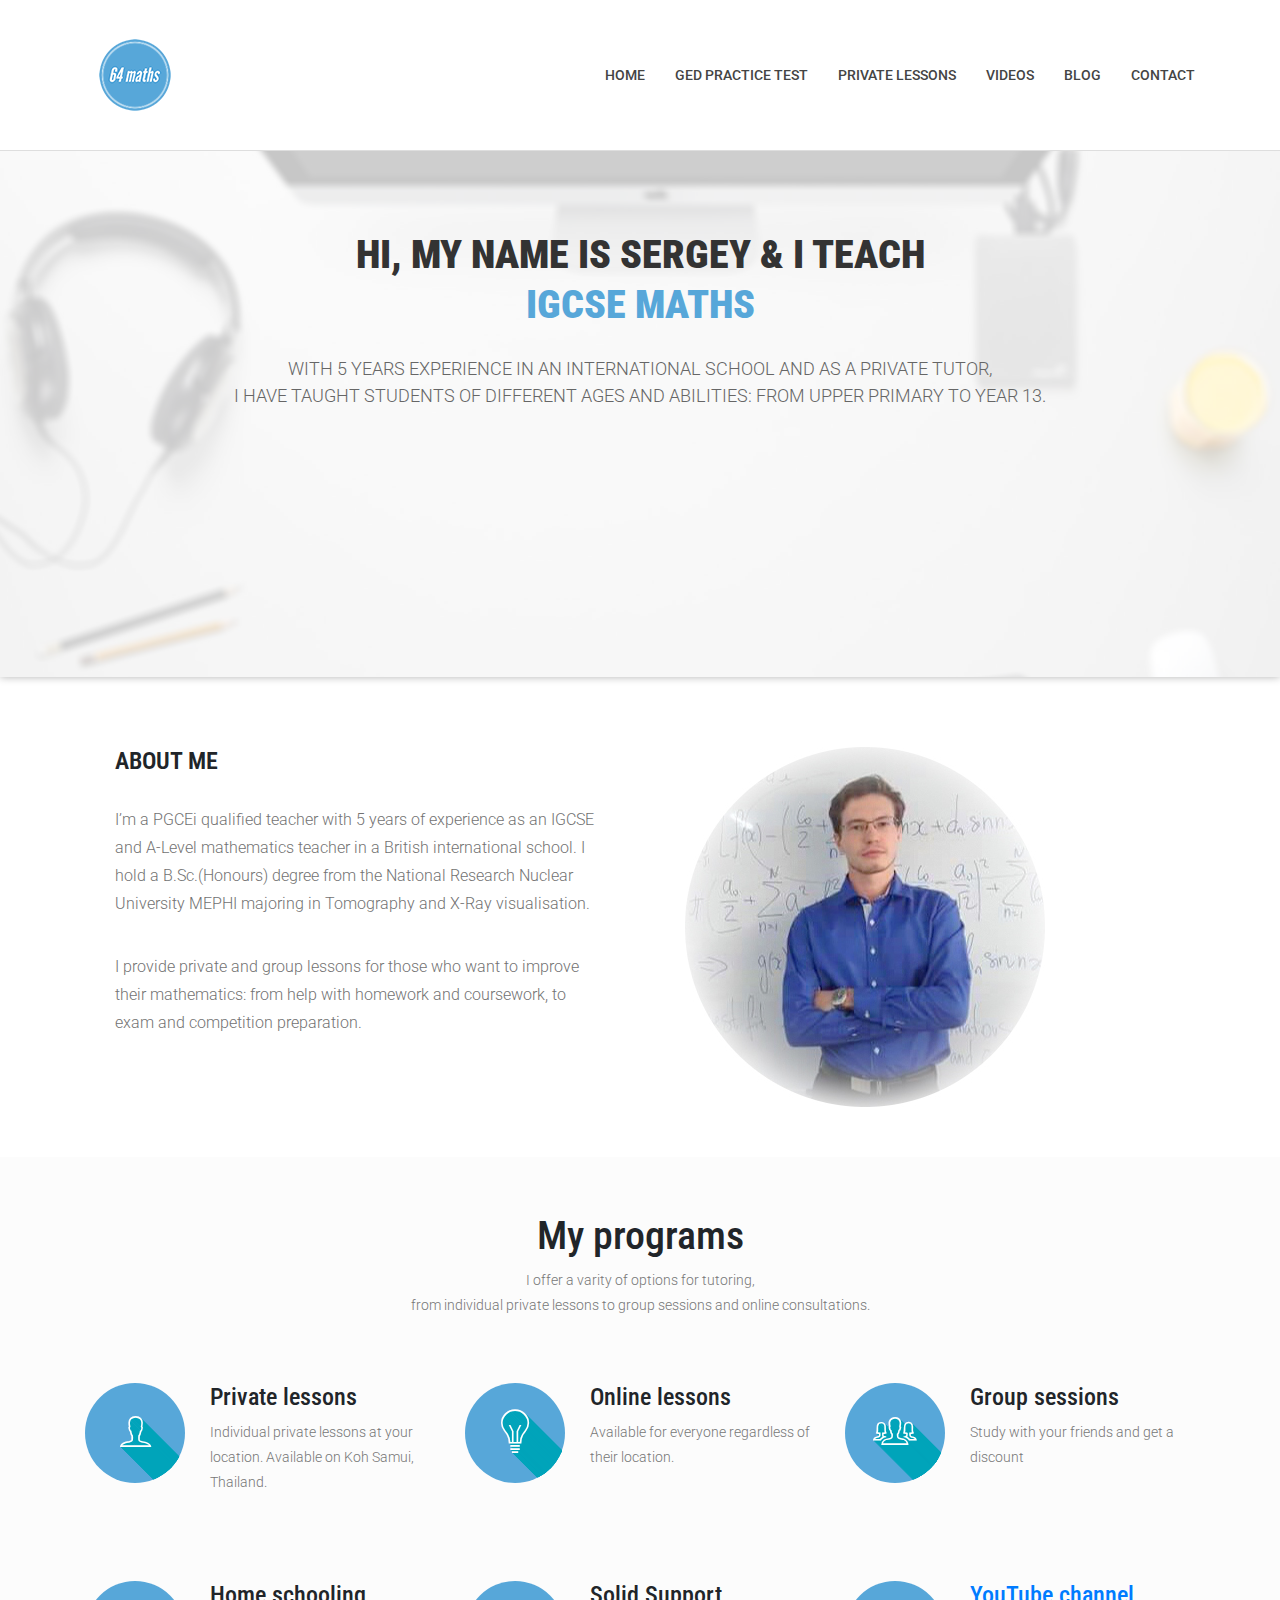
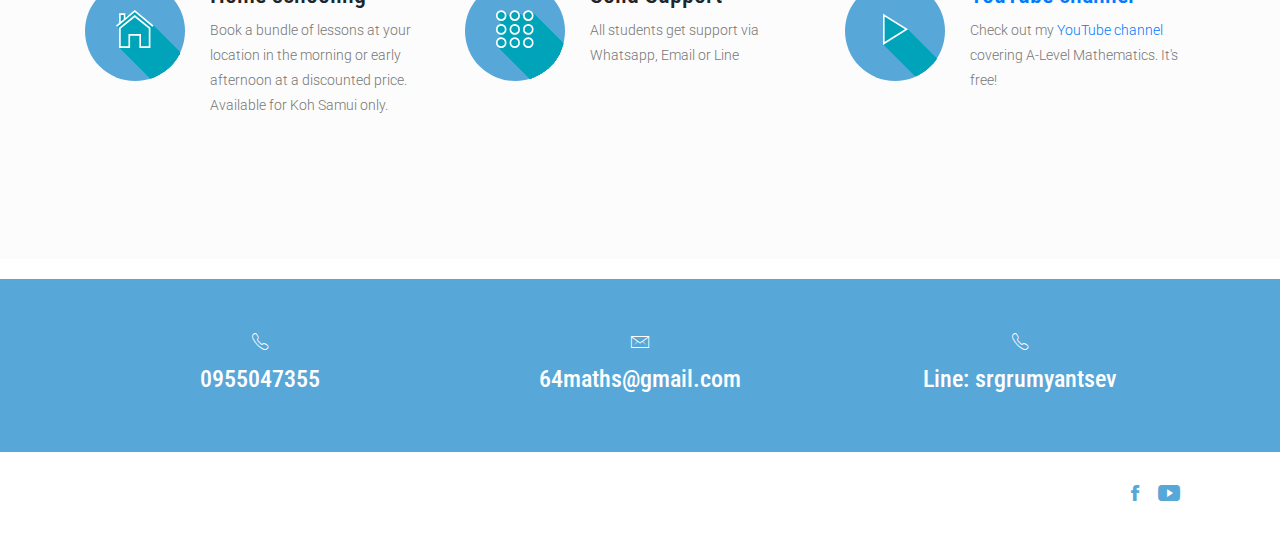
<file: index.html>
<!DOCTYPE html>
<html class="no-js">

<head>
  <!-- Basic Page Needs
        ================================================== -->
  <meta charset="utf-8">
  <meta http-equiv="Content-Type" content="text/html; charset=utf-8">
  <link rel="icon" href="favicon.ico">
  <title>64 Maths - all maths in one place</title>
  <meta name="description" content="Private maths lessons on Koh Samui by a qualified and experienced teacher. Available both in person or online.">
  <meta name="keywords" content="maths, a-level, igcse, gcse, samui, private, lessons, teacher, tutor, Cambridge, cie, 0580">
  <meta name="author" content="64 maths, Sergey Rumyantsev, maths teacher">
  <!-- Mobile Specific Metas
        ================================================== -->
  <meta name="format-detection" content="telephone=no">
  <meta name="viewport" content="width=device-width, initial-scale=1">

  <!-- Twitter Bootstrs CSS -->
  <link rel="stylesheet" href="plugins/bootstrap/bootstrap.min.css">
  <!-- Ionicons Fonts Css -->
  <link rel="stylesheet" href="plugins/ionicons/ionicons.min.css">
  <!-- animate css -->
  <link rel="stylesheet" href="plugins/animate-css/animate.css">
  <!-- Hero area slider css-->
  <link rel="stylesheet" href="plugins/slider/slider.css">
  <!-- slick slider -->
  <link rel="stylesheet" href="plugins/slick/slick.css">
  <!-- Fancybox -->
  <link rel="stylesheet" href="plugins/facncybox/jquery.fancybox.css">
  <!-- hover -->
  <link rel="stylesheet" href="plugins/hover/hover-min.css">
  <!-- template main css file -->
  <link rel="stylesheet" href="css/style.css">
</head>

<body>

  <!--
        ==================================================
        Header Section Start
        ================================================== -->
  <section class="top-bar animated-header">
    <div class="container">
      <div class="row">
        <div class="col-lg-12">
          <nav class="navbar navbar-expand-lg navbar-light bg-light">
            <a class="navbar-brand" href="index.html">
              <img src="images/logo100.png" alt="logo">
            </a>
            <button class="navbar-toggler" type="button" data-toggle="collapse" data-target="#navbarSupportedContent" aria-controls="navbarSupportedContent" aria-expanded="false" aria-label="Toggle navigation">
              <span class="navbar-toggler-icon"></span>
            </button>

            <div class="collapse navbar-collapse" id="navbarSupportedContent">
              <ul class="navbar-nav ml-auto">
                <li class="nav-item">
                  <a class="nav-link" href="index.html">Home
                    <span class="sr-only">(current)</span>
                  </a>
                </li>

                <li class="nav-item">
                  <a class="nav-link" href="ged-start.html">GED practice test</a>
                </li>

                <li class="nav-item">
                  <a class="nav-link" href="pricing.html">Private lessons</a>
                </li>

                <li class="nav-item">
                  <a class="nav-link" href="videos.html">Videos</a>
                </li>

                <li class="nav-item">
                  <a class="nav-link" href="blog.html">Blog</a>
                </li>

                <li class="nav-item">
                  <a class="nav-link" href="contact.html">Contact</a>
                </li>
              </ul>
            </div>
          </nav>
        </div>
      </div>
    </div>
  </section>

  <!--
==================================================
Slider Section Start
================================================== -->
  <section id="hero-area">
    <div class="container">
      <div class="row">
        <div class="col-md-12 text-center">
          <div class="block wow fadeInUp" data-wow-delay=".1s">

            <!-- Slider -->
            <section class="cd-intro">
              <h1 class="wow fadeInUp animated cd-headline slide" data-wow-delay=".2s">
                <span>HI, MY NAME IS SERGEY &amp; I TEACH</span><br>
                <span class="cd-words-wrapper">
                  <b class="is-visible">IGCSE</b>
                  <b>A-LEVEL</b>
                  <b>A-LEVEL FURTHER</b>
                  <b>SAT</b>
                  <b>GED</b>
                  <b>IB</b>
                  <b>COMPETITION</b> MATHS
                </span>
              </h1>
            </section> <!-- cd-intro -->
            <!-- /.slider -->
            <h2 class="wow fadeInUp animated" data-wow-delay=".3s">
              With 5 years experience in an international school and as a private tutor, <br> I have taught students of different ages and abilities: from Upper primary to Year 13.
            </h2>

          </div>
        </div>
      </div>
    </div>
  </section>
  <!--/#main-slider-->

  <!--
==================================================
About Section Start
================================================== -->
  <section id="about">
    <div class="container">
      <div class="row">
        <div class="col-md-6 col-sm-6">
          <div class="block wow fadeInLeft" data-wow-delay=".1s" data-wow-duration="250ms">
            <h2>
              ABOUT ME
            </h2>
            <p>
              I’m a PGCEi qualified teacher with 5 years of experience as an IGCSE and A-Level mathematics teacher in a British international school. I hold a B.Sc.(Honours) degree from the National Research Nuclear University MEPHI majoring in
              Tomography and X-Ray visualisation.
            </p>
            <p>
              I provide private and group lessons for those who want to improve their mathematics: from help with homework and coursework, to exam and competition preparation.
            </p>
          </div>

        </div>
        <div class="col-md-6 col-sm-6">
          <div class="block wow fadeInRight" data-wow-delay=".3s" data-wow-duration="250ms">
            <img src="images/about/about.jpg" alt="">
          </div>
        </div>
      </div>
    </div>
  </section> <!-- /#about -->




  <!--
==================================================
Portfolio Section Start
================================================== -->

  <section id="works" class="works">
    <section id="feature">
      <div class="container">
        <div class="section-heading">
          <h1>My programs</h1>
          <p>
            I offer a varity of options for tutoring, <br> from individual private lessons to group sessions and online consultations.
          </p>
        </div>
        <div class="row">
          <div class="col-sm-6 col-lg-4">
            <div class='media'>
              <div class="media-left">
                <div class="icon">
                  <i class="ion-ios-person-outline"></i>
                </div>
              </div>
              <div class="media-body">
                <h4 class="media-heading">Private lessons</h4>
                <p>Individual private lessons at your location. Available on Koh Samui, Thailand. </p>
              </div>
            </div>
          </div>
          <div class="col-sm-6 col-lg-4">
            <div class='media'>
              <div class="media-left">
                <div class="icon">
                  <i class="ion-ios-lightbulb-outline"></i>
                </div>
              </div>
              <div class="media-body">
                <h4 class="media-heading">Online lessons</h4>
                <p>Available for everyone regardless of their location. </p>
              </div>
            </div>
          </div>
          <div class="col-sm-6 col-lg-4">
            <div class='media'>
              <div class="media-left">
                <div class="icon">
                  <i class="ion-ios-people-outline"></i>
                </div>
              </div>
              <div class="media-body">
                <h4 class="media-heading">Group sessions</h4>
                <p>Study with your friends and get a discount</p>
              </div>
            </div>
          </div>
          <div class="col-sm-6 col-lg-4">
            <div class='media'>
              <div class="media-left">
                <div class="icon">
                  <i class="ion-ios-home-outline"></i>
                </div>
              </div>
              <div class="media-body">
                <h4 class="media-heading">Home schooling</h4>
                <p>Book a bundle of lessons at your location in the morning or early afternoon at a discounted price. Available for Koh Samui only.</p>
              </div>
            </div>
          </div>
          <div class="col-sm-6 col-lg-4">
            <div class='media'>
              <div class="media-left">
                <div class="icon">
                  <i class="ion-ios-keypad-outline"></i>
                </div>
              </div>
              <div class="media-body">
                <h4 class="media-heading">Solid Support</h4>
                <p>All students get support via Whatsapp, Email or Line </p>
              </div>
            </div>
          </div>
          <div class="col-sm-6 col-lg-4">
            <div class='media'>
              <div class="media-left">
                <div class="icon">
                  <i class="ion-ios-play-outline"></i>
                </div>
              </div>
              <div class="media-body">
                <h4 class="media-heading"><a href="https://www.youtube.com/channel/UCHcE_APWsEfaN1bx0OUKzwg">YouTube channel</a></h4>
                <p>Check out my <a href="https://www.youtube.com/channel/UCHcE_APWsEfaN1bx0OUKzwg">YouTube channel</a> covering A-Level Mathematics. It's free! </p>
              </div>
            </div>
          </div>
        </div>
      </div>
    </section> <!-- #works -->
  </section> <!-- /#feature -->


  <!--
==================================================
Call To Action Section Start
================================================== -->
  <section id="call-to-action">
    <div class="container">

      <div class="row">
        <div class="col-sm-6 col-lg-4">
          <div class='media'>
            <div class="media-body">
              <h4 class="media-heading"><i class="ion-ios-telephone-outline"></i></h4>
              <h4 class="media-heading"> <a class='a-contact' href='tel: 0955047355'>0955047355</a></h4>
            </div>
          </div>
        </div>
        <div class="col-sm-6 col-lg-4">
          <div class='media'>

            <div class="media-body">
              <h4 class="media-heading"> <i class="ion-ios-email-outline"></i> </h4>
              <h4 class="media-heading"> <a class='a-contact' href='mailto: 64maths@gmail.com'>64maths@gmail.com</h4>

            </div>
          </div>

        </div>
        <div class="col-sm-6 col-lg-4">
          <div class='media'>
            <div class="media-body">
              <h4 class="media-heading"><i class="ion-ios-telephone-outline"></i></h4>
              <h4 class="media-heading"><a class='a-contact' href='https://line.me/R/ti/p/@srgrumyantsev'>Line: srgrumyantsev</a></h4>

            </div>
          </div>
        </div>
      </div>
    </div>
  </section>

  <!--
            ==================================================
            Footer Section Start
            ================================================== -->
  <footer id="footer">
    <div class="container">
      <div class="row content-justify-between">

        <div class="col-md-8 col-12 text-center text-lg-left text-md-left">

        </div>

        <div class="col-md-4 col-12">
          <!-- Social Media -->
          <ul class="social text-center text-md-right text-lg-right">
            <li>
              <a href="https://www.facebook.com/64maths" class="Facebook">
                <i class="ion-social-facebook"></i>
              </a>
            </li>
            <li>
              <a href="https://www.youtube.com/channel/UCHcE_APWsEfaN1bx0OUKzwg" class="Youtube">
                <i class="ion-social-youtube"></i>
              </a>
            </li>

          </ul>
        </div>
      </div>
    </div>
  </footer> <!-- /#footer -->

  <!-- Template Javascript Files
	================================================== -->
  <!-- jquery -->
  <script src="plugins/jQurey/jquery.min.js"></script>
  <!-- Form Validation -->
  <!--  <script src="plugins/form-validation/jquery.form.js"></script>
    <script src="plugins/form-validation/jquery.validate.min.js"></script> -->
  <!-- slick slider -->
  <script src="plugins/slick/slick.min.js"></script>
  <!-- bootstrap js -->
  <script src="plugins/bootstrap/bootstrap.min.js"></script>
  <!-- wow js -->
  <script src="plugins/wow-js/wow.min.js"></script>
  <!-- slider js -->
  <script src="plugins/slider/slider.js"></script>
  <!-- Fancybox -->
  <script src="plugins/facncybox/jquery.fancybox.js"></script>
  <!-- template main js -->
  <script src="js/main.js"></script>
</body>

</html>
</file>
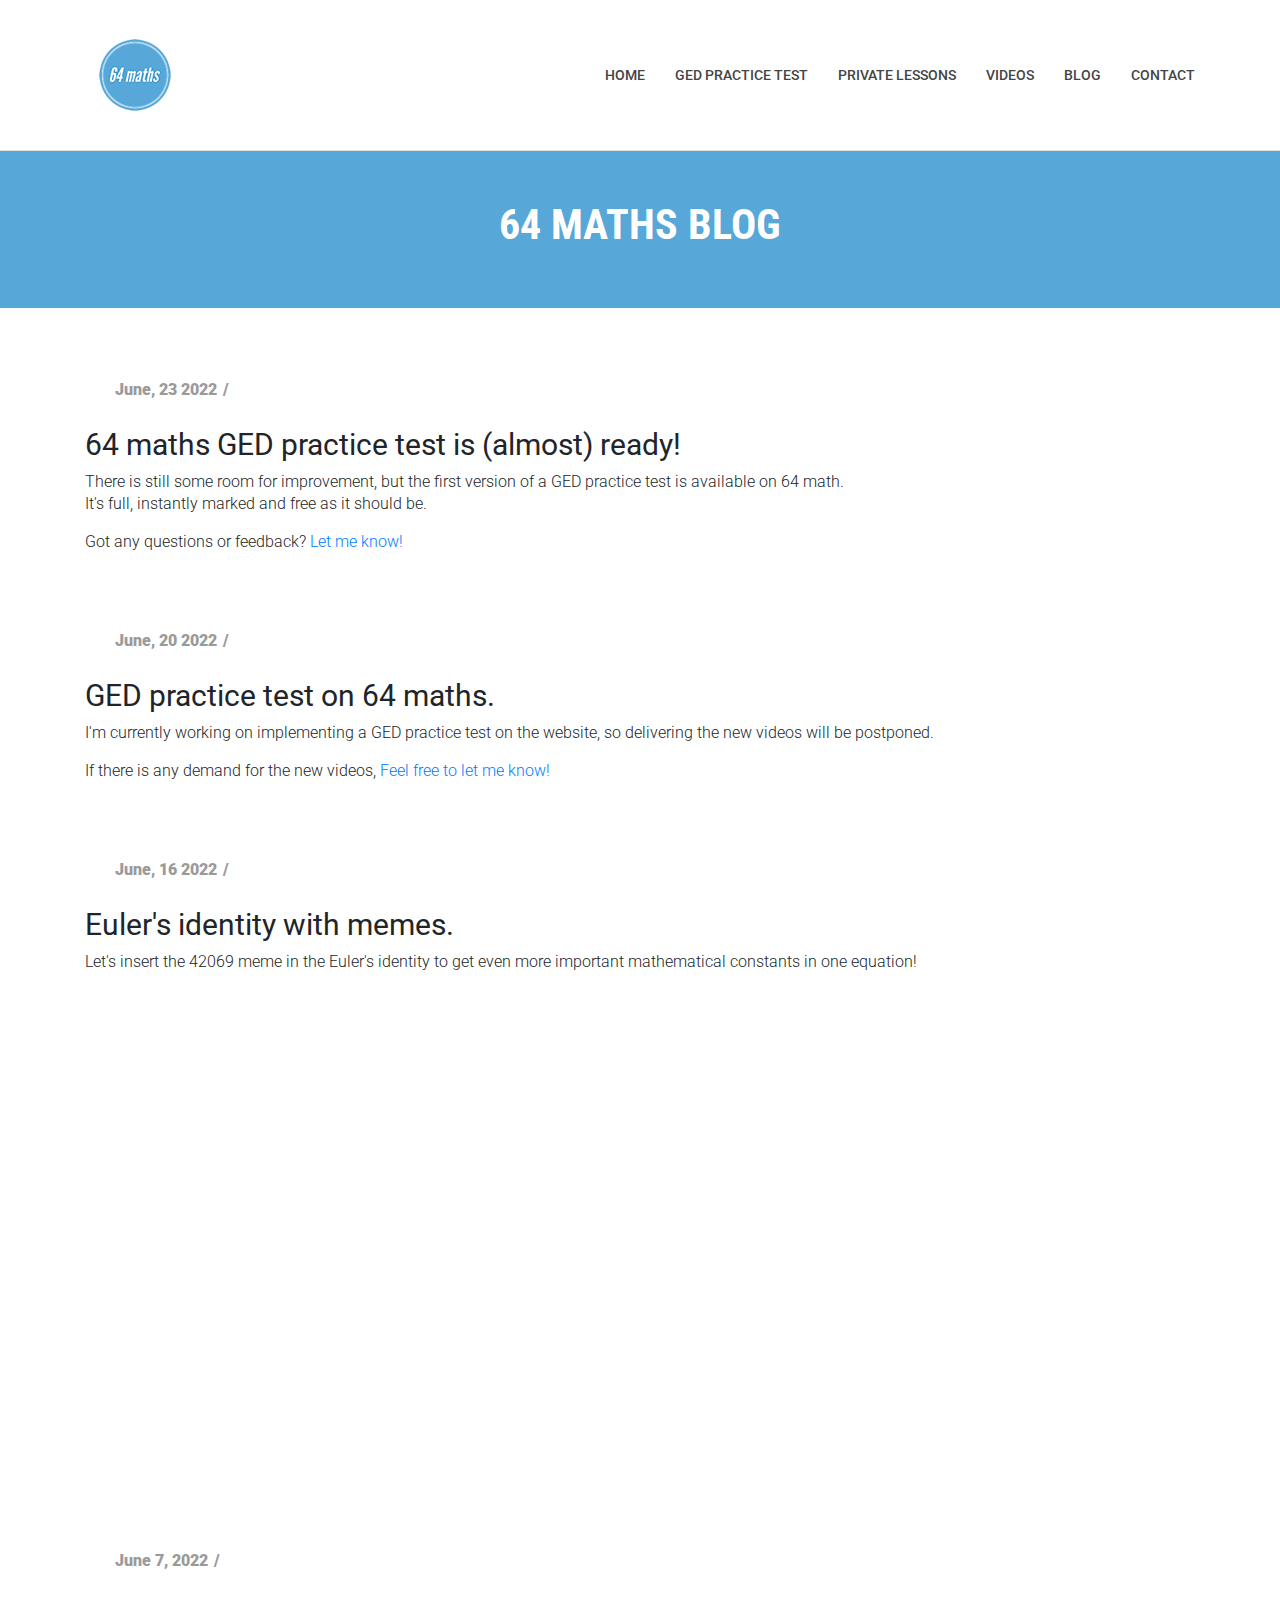
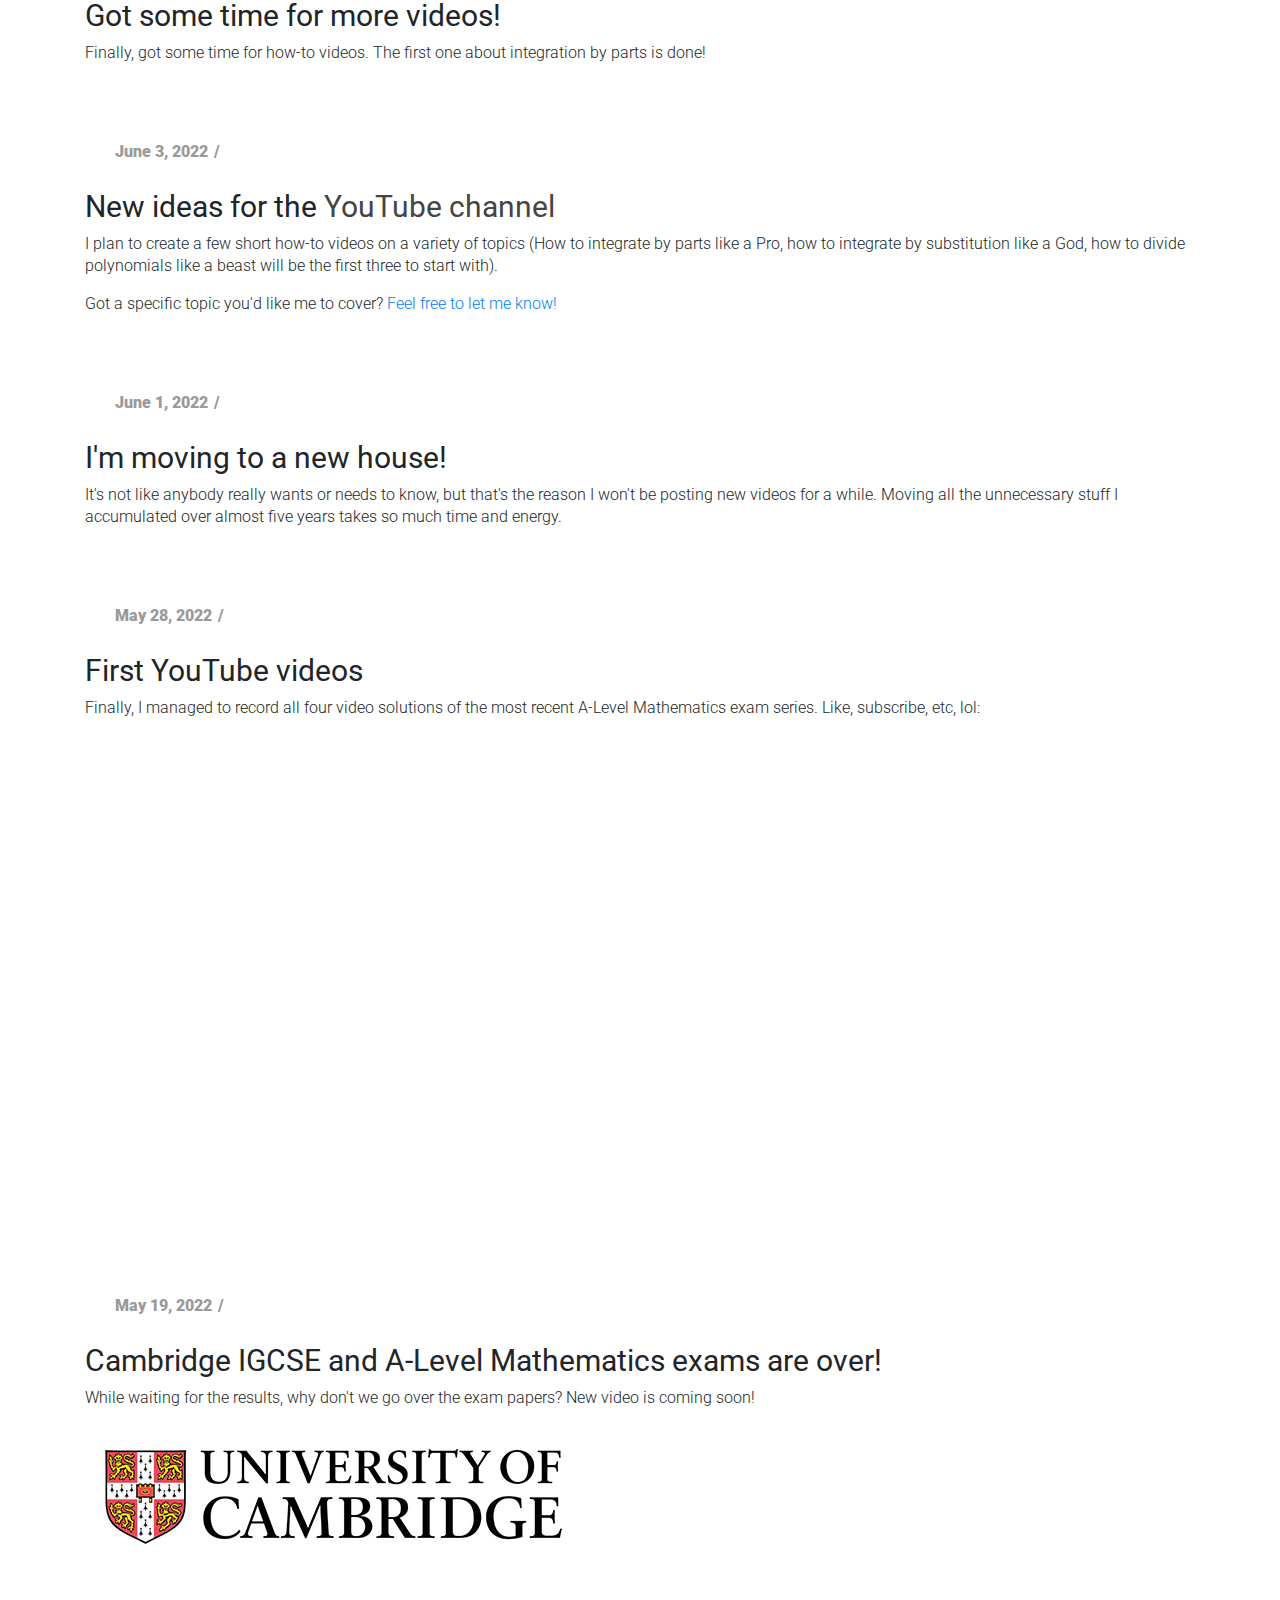
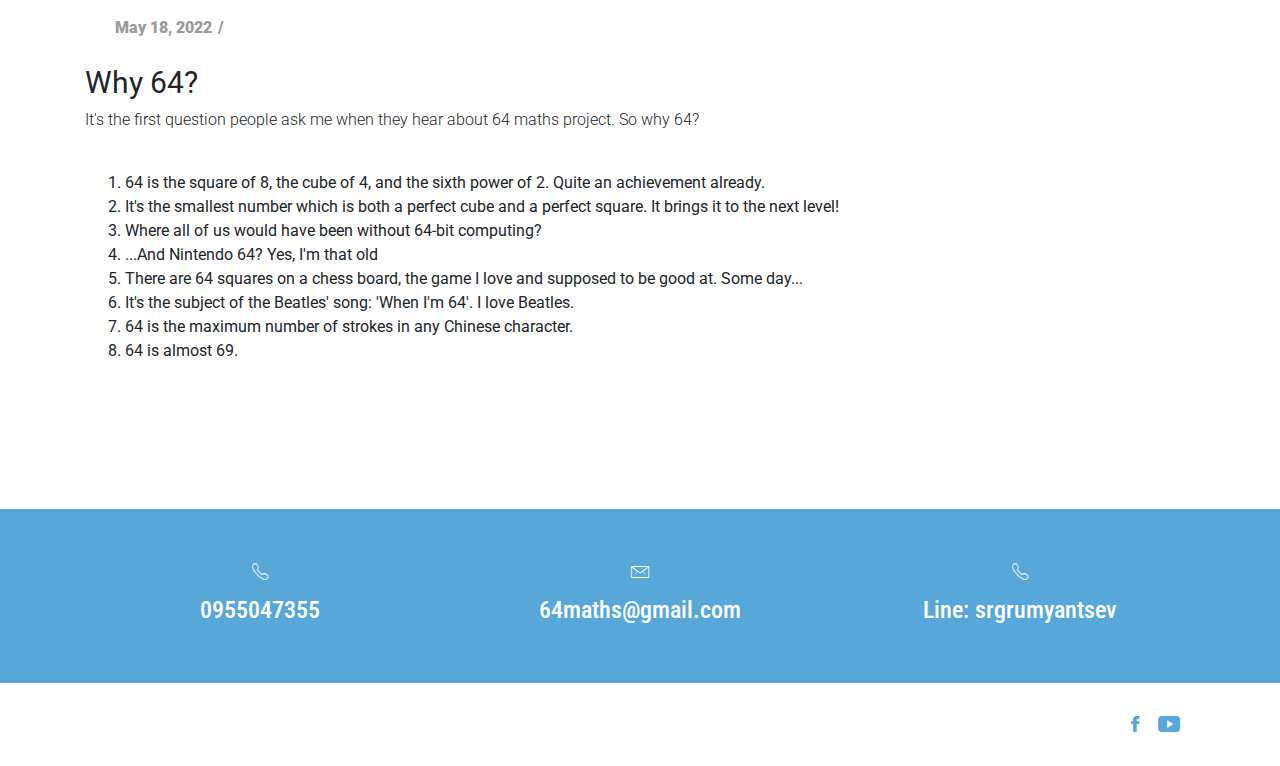
<file: blog.html>
<!DOCTYPE html>
<html class="no-js">

<head>
  <!-- Basic Page Needs
        ================================================== -->
  <meta charset="utf-8">
  <meta http-equiv="Content-Type" content="text/html; charset=utf-8">
  <link rel="icon" href="favicon.ico">
  <title>64maths - Blog</title>
  <meta name="description" content="Maths blog: new maths video updates, new materials and articles and much more">
  <meta name="keywords" content="">
  <meta name="author" content="64 maths">
  <!-- Mobile Specific Metas
        ================================================== -->
  <meta name="format-detection" content="telephone=no">
  <meta name="viewport" content="width=device-width, initial-scale=1">


  <!-- Template CSS Files
        ================================================== -->
  <!-- Twitter Bootstrs CSS -->
  <link rel="stylesheet" href="plugins/bootstrap/bootstrap.min.css">
  <!-- Ionicons Fonts Css -->
  <link rel="stylesheet" href="plugins/ionicons/ionicons.min.css">
  <!-- animate css -->
  <link rel="stylesheet" href="plugins/animate-css/animate.css">
  <!-- Hero area slider css-->
  <link rel="stylesheet" href="plugins/slider/slider.css">
  <!-- slick slider -->
  <link rel="stylesheet" href="plugins/slick/slick.css">
  <!-- Fancybox -->
  <link rel="stylesheet" href="plugins/facncybox/jquery.fancybox.css">
  <!-- hover -->
  <link rel="stylesheet" href="plugins/hover/hover-min.css">
  <!-- template main css file -->
  <link rel="stylesheet" href="css/style.css">
</head>

<body>

  <!--
        ==================================================
        Header Section Start
        ================================================== -->
  <section class="top-bar animated-header">
    <div class="container">
      <div class="row">
        <div class="col-lg-12">
          <nav class="navbar navbar-expand-lg navbar-light bg-light">
            <a class="navbar-brand" href="index.html">
              <img src="images/logo100.png" alt="logo">
            </a>
            <button class="navbar-toggler" type="button" data-toggle="collapse" data-target="#navbarSupportedContent" aria-controls="navbarSupportedContent" aria-expanded="false" aria-label="Toggle navigation">
              <span class="navbar-toggler-icon"></span>
            </button>

            <div class="collapse navbar-collapse" id="navbarSupportedContent">
              <ul class="navbar-nav ml-auto">
                <li class="nav-item">
                  <a class="nav-link" href="index.html">Home
                    <span class="sr-only">(current)</span>
                  </a>
                </li>

                <li class="nav-item">
                  <a class="nav-link" href="ged-start.html">GED practice test</a>
                </li>

                <li class="nav-item">
                  <a class="nav-link" href="pricing.html">Private lessons</a>
                </li>

                <li class="nav-item">
                  <a class="nav-link" href="videos.html">Videos</a>
                </li>

                <li class="nav-item">
                  <a class="nav-link" href="blog.html">Blog</a>
                </li>

                <li class="nav-item">
                  <a class="nav-link" href="contact.html">Contact</a>
                </li>
              </ul>
            </div>
          </nav>
        </div>
      </div>
    </div>
  </section>

  <!--
        ==================================================
            Global Page Section Start
        ================================================== -->
  <section class="global-page-header">
    <div class="container">
      <div class="row">
        <div class="col-md-12">
          <div class="block">
            <h2>64 Maths blog</h2>

          </div>
        </div>
      </div>
    </div>
  </section>


  <!--=====================================
=            Full Width Blog            =
======================================-->
  <section id="blog-full-width">
    <div class="container">
      <div class="row">
        <div class="col-md-12">

          <article>
            <div class="blog-content">
              <div class="blog-meta">
                <span>June, 23 2022</span>
              </div>
              <h2 class="blogpost-title">
                <a>64 maths GED practice test is (almost) ready!</a>
              </h2>
              <p> There is still some room for improvement, but the first version of a GED practice test is available on 64 math. <br />
                It's full, instantly marked and free as it should be.
              </p>
              <p>
                Got any questions or feedback? <a href = 'contact.html'>Let me know!</a>
              </p>

            </div>
          </article>

          <article>
            <div class="blog-content">
              <div class="blog-meta">
                <span>June, 20 2022</span>
              </div>
              <h2 class="blogpost-title">
                <a>GED practice test on 64 maths.</a>
              </h2>
              <p> I'm currently working on implementing a GED practice test on the website, so delivering the new videos will be postponed.
              </p>
              <p> If there is any demand for the new videos, <a href='contact.html'>Feel free to let me know!</a>
              </p>

            </div>
          </article>

          <article>
            <div class="blog-content">
              <div class="blog-meta">
                <span>June, 16 2022</span>
              </div>
              <h2 class="blogpost-title">
                <a>Euler's identity with memes.</a>
              </h2>
              <p> Let's insert the 42069 meme in the Euler's identity to get even more important mathematical constants in one equation!
              </p>
              <div class=blogpost-vdo>
                <div class="embed-responsive embed-responsive-16by9">
                  <iframe class="embed-responsive-item" src="https://www.youtube.com/embed/lZSMvTsOSMs" allowfullscreen></iframe>
                </div>
              </div>
            </div>
          </article>

          <article>
            <div class="blog-content">
              <div class="blog-meta">
                <span>June 7, 2022</span>
              </div>
              <h2 class="blogpost-title">
                <a>Got some time for more videos!</a>
              </h2>
              <p>
                Finally, got some time for how-to videos. The first one about integration by parts is done!
              </p>
            </div>
          </article>

          <article>
            <div class="blog-content">
              <div class="blog-meta">
                <span>June 3, 2022</span>
              </div>
              <h2 class="blogpost-title">
                <a>New ideas for the <a href="https://www.youtube.com/channel/UCHcE_APWsEfaN1bx0OUKzwg">YouTube channel</a></a>
              </h2>
              <p> I plan to create a few short how-to videos on a variety of topics (How to integrate by parts like a Pro,
                how to integrate by substitution like a God, how to divide polynomials like a beast will be the first three to start with).
              </p>

              <p>
                Got a specific topic you'd like me to cover? <a href='contact.html'>Feel free to let me know!</a>
              </p>
            </div>
          </article>

          <article>
            <div class="blog-content">
              <div class="blog-meta">
                <span>June 1, 2022</span>
              </div>
              <h2 class="blogpost-title">
                <a>I'm moving to a new house! </a>
              </h2>
              <p>It's not like anybody really wants or needs to know, but that's the reason I won't be posting new videos for a while. Moving all the unnecessary
                stuff I accumulated over almost five years takes so much time and energy.
              </p>
            </div>
          </article>

          <article>
            <div class="blog-content">
              <div class="blog-meta">
                <span>May 28, 2022</span>
              </div>
              <h2 class="blogpost-title">
                <a>First YouTube videos</a>
              </h2>
              <p>Finally, I managed to record all four video solutions of the most recent A-Level Mathematics exam series. Like, subscribe, etc, lol:
              </p>
              <div class=blogpost-vdo>
                <div class="embed-responsive embed-responsive-16by9">
                  <iframe class="embed-responsive-item" src="https://www.youtube.com/embed/-qOhrqFO1k8" allowfullscreen></iframe>
                </div>
              </div>
            </div>
          </article>

          <article>
            <div class="blog-content">
              <div class="blog-meta">
                <span>May 19, 2022</span>
              </div>
              <h2 class="blogpost-title">
                <a>Cambridge IGCSE and A-Level Mathematics exams are over!</a>
              </h2>
              <p>While waiting for the results, why don't we go over the exam papers? New video is coming soon!
              </p>
              <div class="blog-post-image">
                <a href="post-fullwidth.html"><img class="img-fluid" src="images/blog/cambridge-logo.JPG" alt="Cambridge logo" /></a>
              </div>
            </div>
          </article>



          <article>
            <div class="blog-content">
              <div class="blog-meta">
                <span>May 18, 2022</span>
              </div>
              <h2 class="blogpost-title">
                <a>Why 64?</a>
              </h2>
              <p> It's the first question people ask me when they hear about 64 maths project. So why 64?
              </p>
              </br>

              <ol>
                <li>64 is the square of 8, the cube of 4, and the sixth power of 2. Quite an achievement already.</li>
                <li>It's the smallest number which is both a perfect cube and a perfect square. It brings it to the next level!</li>
                <li>Where all of us would have been without 64-bit computing?</li>
                <li>...And Nintendo 64? Yes, I'm that old </li>
                <li>There are 64 squares on a chess board, the game I love and supposed to be good at. Some day...</li>
                <li>It's the subject of the Beatles' song: 'When I'm 64'. I love Beatles. </li>
                <li>64 is the maximum number of strokes in any Chinese character.</li>
                <li>64 is almost 69.</li>
              </ol>
            </div>
          </article>
        </div>
      </div>
    </div>
  </section>

  <!--
        ==================================================
        Call To Action Section Start
        ================================================== -->
  <section id="call-to-action">
    <div class="container">

      <div class="row">
        <div class="col-sm-6 col-lg-4">
          <div class='media'>
            <div class="media-body">
              <h4 class="media-heading"><i class="ion-ios-telephone-outline"></i></h4>
              <h4 class="media-heading"> <a class='a-contact' href='tel: 0955047355'>0955047355</a></h4>
            </div>
          </div>
        </div>
        <div class="col-sm-6 col-lg-4">
          <div class='media'>

            <div class="media-body">
              <h4 class="media-heading"> <i class="ion-ios-email-outline"></i> </h4>
              <h4 class="media-heading"> <a class='a-contact' href='mailto: 64maths@gmail.com'>64maths@gmail.com</h4>

            </div>
          </div>

        </div>
        <div class="col-sm-6 col-lg-4">
          <div class='media'>
            <div class="media-body">
              <h4 class="media-heading"><i class="ion-ios-telephone-outline"></i></h4>
              <h4 class="media-heading"><a class='a-contact' href='https://line.me/R/ti/p/@srgrumyantsev'>Line: srgrumyantsev</a></h4>

            </div>
          </div>
        </div>
      </div>
    </div>
  </section>

  <!--
            ==================================================
            Footer Section Start
            ================================================== -->
  <footer id="footer">
    <div class="container">
      <div class="row content-justify-between">
        <div class="col-md-8 col-12 text-center text-lg-left text-md-left">

        </div>
        <div class="col-md-4 col-12">
          <!-- Social Media -->
          <ul class="social text-center text-md-right text-lg-right">
            <li>
              <a href="https://www.facebook.com/64maths" class="Facebook">
                <i class="ion-social-facebook"></i>
              </a>
            </li>
            <li>
              <a href="https://www.youtube.com/channel/UCHcE_APWsEfaN1bx0OUKzwg" class="Youtube">
                <i class="ion-social-youtube"></i>
              </a>
            </li>

          </ul>
        </div>
      </div>
    </div>
  </footer> <!-- /#footer -->

  <!-- Template Javascript Files
	================================================== -->
  <!-- jquery -->
  <script src="plugins/jQurey/jquery.min.js"></script>
  <!-- Form Validation
    <script src="plugins/form-validation/jquery.form.js"></script>
    <script src="plugins/form-validation/jquery.validate.min.js"></script> -->
  <!-- slick slider -->
  <script src="plugins/slick/slick.min.js"></script>
  <!-- bootstrap js -->
  <script src="plugins/bootstrap/bootstrap.min.js"></script>
  <!-- wow js
	<script src="plugins/wow-js/wow.min.js"></script> -->
  <!-- slider js -->
  <script src="plugins/slider/slider.js"></script>
  <!-- Fancybox -->
  <script src="plugins/facncybox/jquery.fancybox.js"></script>
  <!-- template main js -->
  <script src="js/main.js"></script>
</body>

</html>
</file>
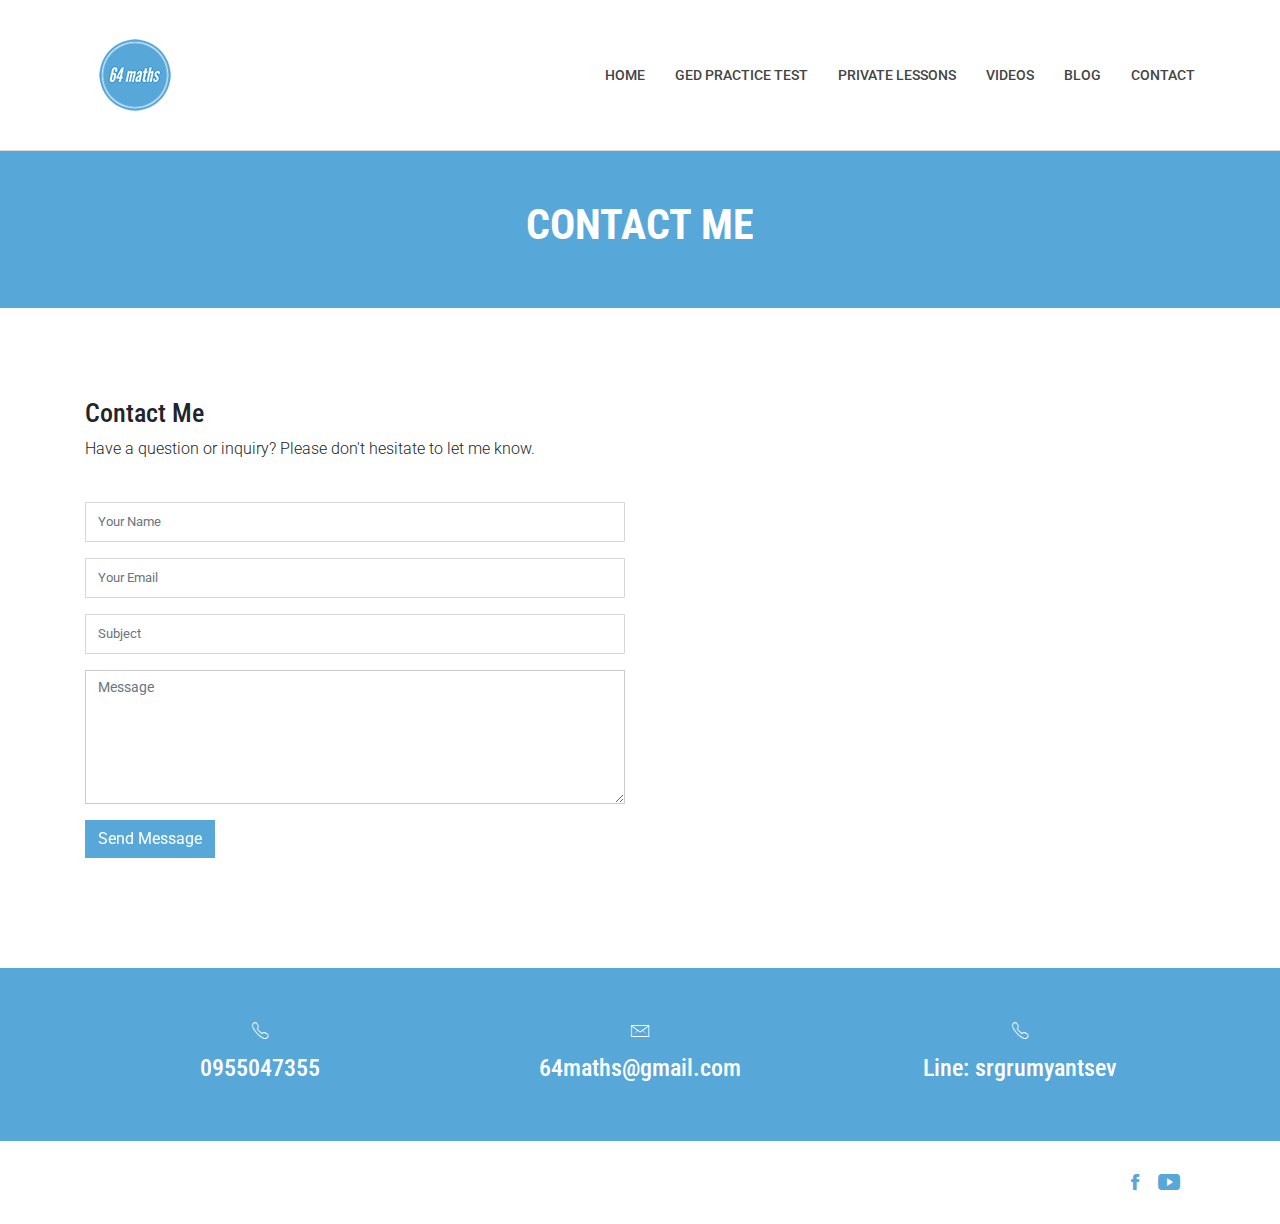
<file: contact.html>
<!DOCTYPE html>
<html class="no-js">

<head>
  <!-- Basic Page Needs
        ================================================== -->
  <meta charset="utf-8">
  <meta http-equiv="Content-Type" content="text/html; charset=utf-8">
  <link rel="icon" href="favicon.ico">
  <title>64 maths - contact me</title>
  <meta name="description" content="Contact Sergey for private maths lessons on Samui. Tel:0955047355, email: 64maths@gmail.com">
  <meta name="keywords" content="contact, private, tutor, maths, samui, online, sergey">
  <meta name="author" content="Sergey Rumyantsev, mathematics teacher on Samui">
  <!-- Mobile Specific Metas
        ================================================== -->
  <meta name="format-detection" content="telephone=no">
  <meta name="viewport" content="width=device-width, initial-scale=1">


  <!-- Template CSS Files
        ================================================== -->
  <!-- Twitter Bootstrs CSS -->
  <link rel="stylesheet" href="plugins/bootstrap/bootstrap.min.css">
  <!-- Ionicons Fonts Css -->
  <link rel="stylesheet" href="plugins/ionicons/ionicons.min.css">
  <!-- animate css -->
  <link rel="stylesheet" href="plugins/animate-css/animate.css">
  <!-- Hero area slider css-->
  <link rel="stylesheet" href="plugins/slider/slider.css">
  <!-- slick slider -->
  <link rel="stylesheet" href="plugins/slick/slick.css">
  <!-- Fancybox -->
  <link rel="stylesheet" href="plugins/facncybox/jquery.fancybox.css">
  <!-- hover -->
  <link rel="stylesheet" href="plugins/hover/hover-min.css">
  <!-- template main css file -->
  <link rel="stylesheet" href="css/style.css">
</head>

<body>

  <!--
        ==================================================
        Header Section Start
        ================================================== -->
  <section class="top-bar animated-header">
    <div class="container">
      <div class="row">
        <div class="col-lg-12">
          <nav class="navbar navbar-expand-lg navbar-light bg-light">
            <a class="navbar-brand" href="index.html">
              <img src="images/logo100.png" alt="logo">
            </a>
            <button class="navbar-toggler" type="button" data-toggle="collapse" data-target="#navbarSupportedContent" aria-controls="navbarSupportedContent" aria-expanded="false" aria-label="Toggle navigation">
              <span class="navbar-toggler-icon"></span>
            </button>

            <div class="collapse navbar-collapse" id="navbarSupportedContent">
              <ul class="navbar-nav ml-auto">
                <li class="nav-item">
                  <a class="nav-link" href="index.html">Home
                    <span class="sr-only">(current)</span>
                  </a>
                </li>

                <li class="nav-item">
                  <a class="nav-link" href="ged-start.html">GED practice test</a>
                </li>

                <li class="nav-item">
                  <a class="nav-link" href="pricing.html">Private lessons</a>
                </li>

                <li class="nav-item">
                  <a class="nav-link" href="videos.html">Videos</a>
                </li>

                <li class="nav-item">
                  <a class="nav-link" href="blog.html">Blog</a>
                </li>

                <li class="nav-item">
                  <a class="nav-link" href="contact.html">Contact</a>
                </li>
              </ul>
            </div>
          </nav>
        </div>
      </div>
    </div>
  </section>

  <!--
        ==================================================
            Global Page Section Start
        ================================================== -->
  <section class="global-page-header">
    <div class="container">
      <div class="row">
        <div class="col-md-12">
          <div class="block">
            <h2>Contact me</h2>

          </div>
        </div>
      </div>
    </div>
  </section>


  <!--
==================================================
    Contact Section Start
================================================== -->
  <section id="contact-section">
    <div class="container">
      <div class="row">
        <div class="col-md-6 mb-5 mb-md-0">
          <div class="block">

            <h2>Contact Me</h2>


            <p>
              Have a question or inquiry? Please don't hesitate to let me know.

            </p>
            <div class="contact-form">
              <form class='gform' id="contact-form" method="post" action="https://script.google.com/macros/s/AKfycbzmiRN0hYr4hpX21H6cYrRaQ-zRBC-Pui3r11RojcRJDCKk9eHcCz8zpIXbieVQ5quU/exec">

                <div class="form-group">
                  <input type="text" placeholder="Your Name" class="form-control" name="name" id="name">
                </div>

                <div class="form-group">
                  <input type="email" placeholder="Your Email" class="form-control" name="email" id="email">
                </div>

                <div class="form-group">
                  <input type="text" placeholder="Subject" class="form-control" name="subject" id="subject">
                </div>

                <div class="form-group">
                  <textarea rows="6" placeholder="Message" class="form-control" name="message" id="message"></textarea>
                </div>

                <div id="success" class="success">
                  Thank you. I will reply as soon as I can.
                </div>

                <div id="error" class="error">
                  Sorry, an error has occured.
                </div>
		      
		<div class="g-recaptcha" data-sitekey="6Lc6lqYgAAAAAG50nsaO30gPPeq8s4-BZbgqkzfT"></div>

                <div id="submit">
                  <button type="submit" id="contact-submit" class="btn btn-default btn-send hvr-bounce-to-right" value="Send Message">Send Message</button>
                </div>
              </form>

            </div>
          </div>
        </div>

      </div>
    </div>
  </section>

  <!--

  ==================================================
  Call To Action Section Start
  ================================================== -->
  <section id="call-to-action">
    <div class="container">

      <div class="row">
        <div class="col-sm-6 col-lg-4">
          <div class='media'>
            <div class="media-body">
              <h4 class="media-heading"><i class="ion-ios-telephone-outline"></i></h4>
              <h4 class="media-heading"> <a class='a-contact' href='tel: 0955047355'>0955047355</a></h4>
            </div>
          </div>
        </div>
        <div class="col-sm-6 col-lg-4">
          <div class='media'>

            <div class="media-body">
              <h4 class="media-heading"> <i class="ion-ios-email-outline"></i> </h4>
              <h4 class="media-heading"> <a class='a-contact' href='mailto: 64maths@gmail.com'>64maths@gmail.com</h4>

            </div>
          </div>

        </div>
        <div class="col-sm-6 col-lg-4">
          <div class='media'>
            <div class="media-body">
              <h4 class="media-heading"><i class="ion-ios-telephone-outline"></i></h4>
              <h4 class="media-heading"><a class='a-contact' href='https://line.me/R/ti/p/@srgrumyantsev'>Line: srgrumyantsev</a></h4>

            </div>
          </div>
        </div>
      </div>
    </div>
  </section>

  <!--
            ==================================================
            Footer Section Start
            ================================================== -->
  <footer id="footer">
    <div class="container">
      <div class="row content-justify-between">
        <div class="col-md-8 col-12 text-center text-lg-left text-md-left">

        </div>
        <div class="col-md-4 col-12">
          <!-- Social Media -->
          <ul class="social text-center text-md-right text-lg-right">
            <li>
              <a href="https://www.facebook.com/64maths" class="Facebook">
                <i class="ion-social-facebook"></i>
              </a>
            </li>
            <li>
              <a href="https://www.youtube.com/channel/UCHcE_APWsEfaN1bx0OUKzwg" class="Youtube">
                <i class="ion-social-youtube"></i>
              </a>
            </li>

          </ul>
        </div>
      </div>
    </div>
  </footer> <!-- /#footer -->

  <!-- Template Javascript Files
	================================================== -->
  <!-- jquery -->
  <script src="plugins/jQurey/jquery.min.js"></script>


  <script src="plugins/form-validation/jquery.form.js"></script>

  <script src="plugins/form-validation/jquery.validate.min.js"></script>


  <!-- slick slider -->
  <script src="plugins/slick/slick.min.js"></script>
  <!-- bootstrap js -->
  <script src="plugins/bootstrap/bootstrap.min.js"></script>
  <!-- wow js
	<script src="plugins/wow-js/wow.min.js"></script> -->
  <!-- slider js -->
  <script src="plugins/slider/slider.js"></script>
  <!-- Fancybox -->
  <script src="plugins/facncybox/jquery.fancybox.js"></script>
  <!-- template main js -->
  <script src="js/main.js"></script>
	  <script src="https://www.google.com/recaptcha/api.js"></script>
</body>

</html>
</file>
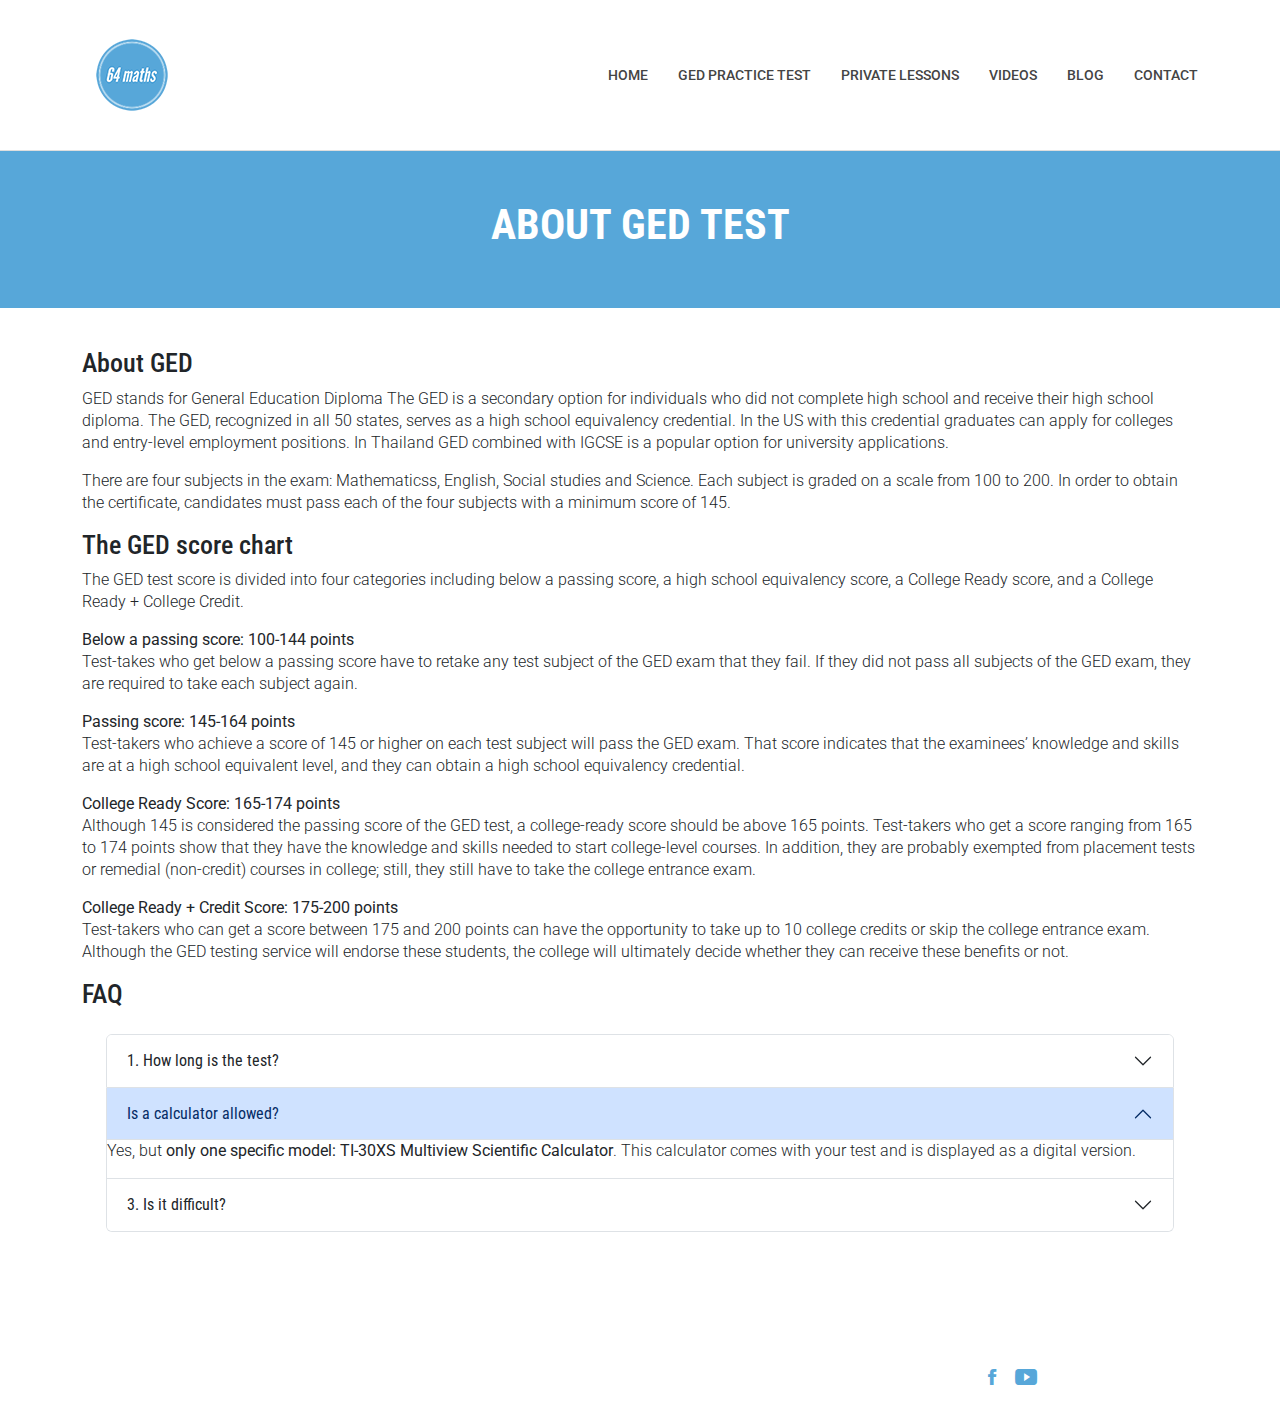
<file: ged-about.html>
<!DOCTYPE html>
<html class="no-js">

<head>
  <!-- Basic Page Needs
        ================================================== -->
  <meta charset="utf-8">
  <meta http-equiv="Content-Type" content="text/html; charset=utf-8">
  <link rel="icon" href="favicon.ico">
  <title>64maths - GED practice test</title>

  <meta name="description" content="Take a free GED math practice test from64 math and see if you are ready for the real exam!">
  <meta name="keywords" content="GED, maths, practice test">
  <meta name="author" content="64 maths">
  <!-- Mobile Specific Metas
        ================================================== -->
  <meta name="format-detection" content="telephone=no">
  <meta name="viewport" content="width=device-width, initial-scale=1">


  <!-- Template CSS Files
        ================================================== -->
  <!-- Twitter Bootstrs CSS -->
  <link rel="stylesheet" href="plugins/bootstrap/bootstrap.min.css">
  <!-- Ionicons Fonts Css -->
  <link rel="stylesheet" href="plugins/ionicons/ionicons.min.css">
  <!-- animate css -->
  <link rel="stylesheet" href="plugins/animate-css/animate.css">
  <!-- Hero area slider css-->
  <link rel="stylesheet" href="plugins/slider/slider.css">
  <!-- slick slider -->
  <link rel="stylesheet" href="plugins/slick/slick.css">
  <!-- Fancybox -->
  <link rel="stylesheet" href="plugins/facncybox/jquery.fancybox.css">
  <!-- hover -->
  <link rel="stylesheet" href="plugins/hover/hover-min.css">
  <!-- template main css file -->

  <link href="https://cdn.jsdelivr.net/npm/bootstrap@5.0.2/dist/css/bootstrap.min.css" rel="stylesheet">
  <script src="https://cdn.jsdelivr.net/npm/bootstrap@5.0.2/dist/js/bootstrap.bundle.min.js"></script>
  <link rel="stylesheet" href="css/style.css">
</head>

<body>

  <!--
        ==================================================
        Header Section Start
        ================================================== -->
  <section class="top-bar animated-header">
    <div class="container">
      <div class="row">
        <div class="col-lg-12">
          <nav class="navbar navbar-expand-lg navbar-light bg-light">
            <a class="navbar-brand" href="index.html">
              <img src="images/logo100.png" alt="logo">
            </a>
            <button class="navbar-toggler" type="button" data-toggle="collapse" data-target="#navbarSupportedContent" aria-controls="navbarSupportedContent" aria-expanded="false" aria-label="Toggle navigation">
              <span class="navbar-toggler-icon"></span>
            </button>

            <div class="collapse navbar-collapse" id="navbarSupportedContent">
              <ul class="navbar-nav ml-auto">
                <li class="nav-item">
                  <a class="nav-link" href="index.html">Home
                    <span class="sr-only">(current)</span>
                  </a>
                </li>

                <li class="nav-item">
                  <a class="nav-link" href="ged-start.html">GED practice test</a>
                </li>

                <li class="nav-item">
                  <a class="nav-link" href="pricing.html">Private lessons</a>
                </li>

                <li class="nav-item">
                  <a class="nav-link" href="videos.html">Videos</a>
                </li>

                <li class="nav-item">
                  <a class="nav-link" href="blog.html">Blog</a>
                </li>

                <li class="nav-item">
                  <a class="nav-link" href="contact.html">Contact</a>
                </li>
              </ul>
            </div>
          </nav>
        </div>
      </div>
    </div>
  </section>

  <!--
        ==================================================
            Global Page Section Start
        ================================================== -->
  <section class="global-page-header">
    <div class="container">
      <div class="row">
        <div class="col-md-12">
          <div class="block">
            <h2>About GED test</h2>

          </div>
        </div>
      </div>
    </div>
  </section>


  <!--=====================================
=            Full Width Blog            =
======================================-->
  <section id="blog-full-width">
    <div class="container">
      <div class="row">
        <div class="col-md-12">

          <h2>About GED</h2>
          <p>
            GED stands for General Education Diploma The GED is a secondary option for individuals who did not complete high school and receive their high school diploma.
            The GED, recognized in all 50 states, serves as a high school equivalency credential.
            In the US with this credential graduates can apply for colleges and entry-level employment positions.
            In Thailand GED combined with IGCSE is a popular option for university applications.
          </p>

          <p>
            There are four subjects in the exam: Mathematicss, English, Social studies and Science.
            Each subject is graded on a scale from 100 to 200. In order to obtain the certificate, candidates must pass each of the four subjects with a minimum score of 145.
          </p>

          <h2> The GED score chart</h2>
          <p>
            The GED test score is divided into four categories including below a passing score, a high school equivalency score,
            a College Ready score, and a College Ready + College Credit.
          </p>

          <p>
            <strong>Below a passing score: 100-144 points <br /> </strong>
            Test-takes who get below a passing score have to retake any test subject of the GED exam that they fail.
            If they did not pass all subjects of the GED exam, they are required to take each subject again.
          </p>

          <p>
            <strong>Passing score: 145-164 points <br /></strong>
            Test-takers who achieve a score of 145 or higher on each test subject will pass the GED exam.
            That score indicates that the examinees’ knowledge and skills are at a high school equivalent level, and they can obtain a high school equivalency credential.
          </p>

          <p>
            <strong>College Ready Score: 165-174 points <br /></strong>
            Although 145 is considered the passing score of the GED test, a college-ready score should be above 165 points.
            Test-takers who get a score ranging from 165 to 174 points show that they have the knowledge and skills needed to start college-level courses.
            In addition, they are probably exempted from placement tests or remedial (non-credit) courses in college; still, they still have to take the college entrance exam.
          </p>

          <p>
            <strong>College Ready + Credit Score: 175-200 points</strong> <br />
            Test-takers who can get a score between 175 and 200 points can have the opportunity to take up to 10 college credits or skip the college entrance exam.
            Although the GED testing service will endorse these students, the college will ultimately decide whether they can receive these benefits or not.
          </p>

          <h2>FAQ</h2>
                  <div class="m-4">
                    <div class="accordion" id="myAccordion">
                        <div class="accordion-item">
                            <h2 class="accordion-header" id="headingOne">
                                <button type="button" class="accordion-button collapsed" data-bs-toggle="collapse" data-bs-target="#collapseOne">1. How long is the test?</button>
                            </h2>
                            <div id="collapseOne" class="accordion-collapse collapse" data-bs-parent="#myAccordion">
                                <div class="card-body">
                                    <p>115 minutes for each subject.</p>
                                </div>
                            </div>
                        </div>
                        <div class="accordion-item">
                            <h2 class="accordion-header" id="headingTwo">
                                <button type="button" class="accordion-button" data-bs-toggle="collapse" data-bs-target="#collapseTwo">Is a calculator allowed?</button>
                            </h2>
                            <div id="collapseTwo" class="accordion-collapse collapse show" data-bs-parent="#myAccordion">
                                <div class="card-body">
                                    <p>Yes, but <strong>only one specific model: TI-30XS Multiview Scientific Calculator</strong>.
                                      This calculator comes with your test and is displayed as a digital version.
                                    </p>
                                </div>
                            </div>
                        </div>
                        <div class="accordion-item">
                            <h2 class="accordion-header" id="headingThree">
                                <button type="button" class="accordion-button collapsed" data-bs-toggle="collapse" data-bs-target="#collapseThree">3. Is it difficult?</button>
                            </h2>
                            <div id="collapseThree" class="accordion-collapse collapse" data-bs-parent="#myAccordion">
                                <div class="card-body">
                                    <p>Maths itself is easier than IGCSE: there are less topics (no calculus or even trigonometry),
                                      there is no need to show your working out, but <strong>the way questions are asked might seem confusing.</strong>
                                      There are many word problems and your English level should be good enough to understand the questions.
                                      Take our free
                                      <a href = 'ged-test.html'>GED practice test</a>
                                      and see if you are ready!
                                    </p>
                                </div>
                            </div>
                        </div>
                    </div>
                </div>
        </div>
     </div>
  </div>
</section>

          <!--
            ==================================================
            Footer Section Start
            ================================================== -->
          <footer id="footer">
            <div class="container">
              <div class="row content-justify-between">
                <div class="col-md-8 col-12 text-center text-lg-left text-md-left">

                </div>
                <div class="col-md-4 col-12">
                  <!-- Social Media -->
                  <ul class="social text-center text-md-right text-lg-right">
                    <li>
                      <a href="https://www.facebook.com/64maths" class="Facebook">
                        <i class="ion-social-facebook"></i>
                      </a>
                    </li>
                    <li>
                      <a href="https://www.youtube.com/channel/UCHcE_APWsEfaN1bx0OUKzwg" class="Youtube">
                        <i class="ion-social-youtube"></i>
                      </a>
                    </li>

                  </ul>
                </div>
              </div>
            </div>
          </footer> <!-- /#footer -->

          <!-- Template Javascript Files
	================================================== -->
          <!-- jquery -->
          <script src="plugins/jQurey/jquery.min.js"></script>
          <!-- Form Validation
    <script src="plugins/form-validation/jquery.form.js"></script>
    <script src="plugins/form-validation/jquery.validate.min.js"></script> -->
          <!-- slick slider -->
          <script src="plugins/slick/slick.min.js"></script>
          <!-- bootstrap js -->
          <script src="plugins/bootstrap/bootstrap.min.js"></script>
          <!-- wow js
	<script src="plugins/wow-js/wow.min.js"></script> -->
          <!-- slider js -->
          <script src="plugins/slider/slider.js"></script>
          <!-- Fancybox -->
          <script src="plugins/facncybox/jquery.fancybox.js"></script>
          <!-- template main js -->
          <script src="js/main.js"></script>
</body>

</html>
</file>
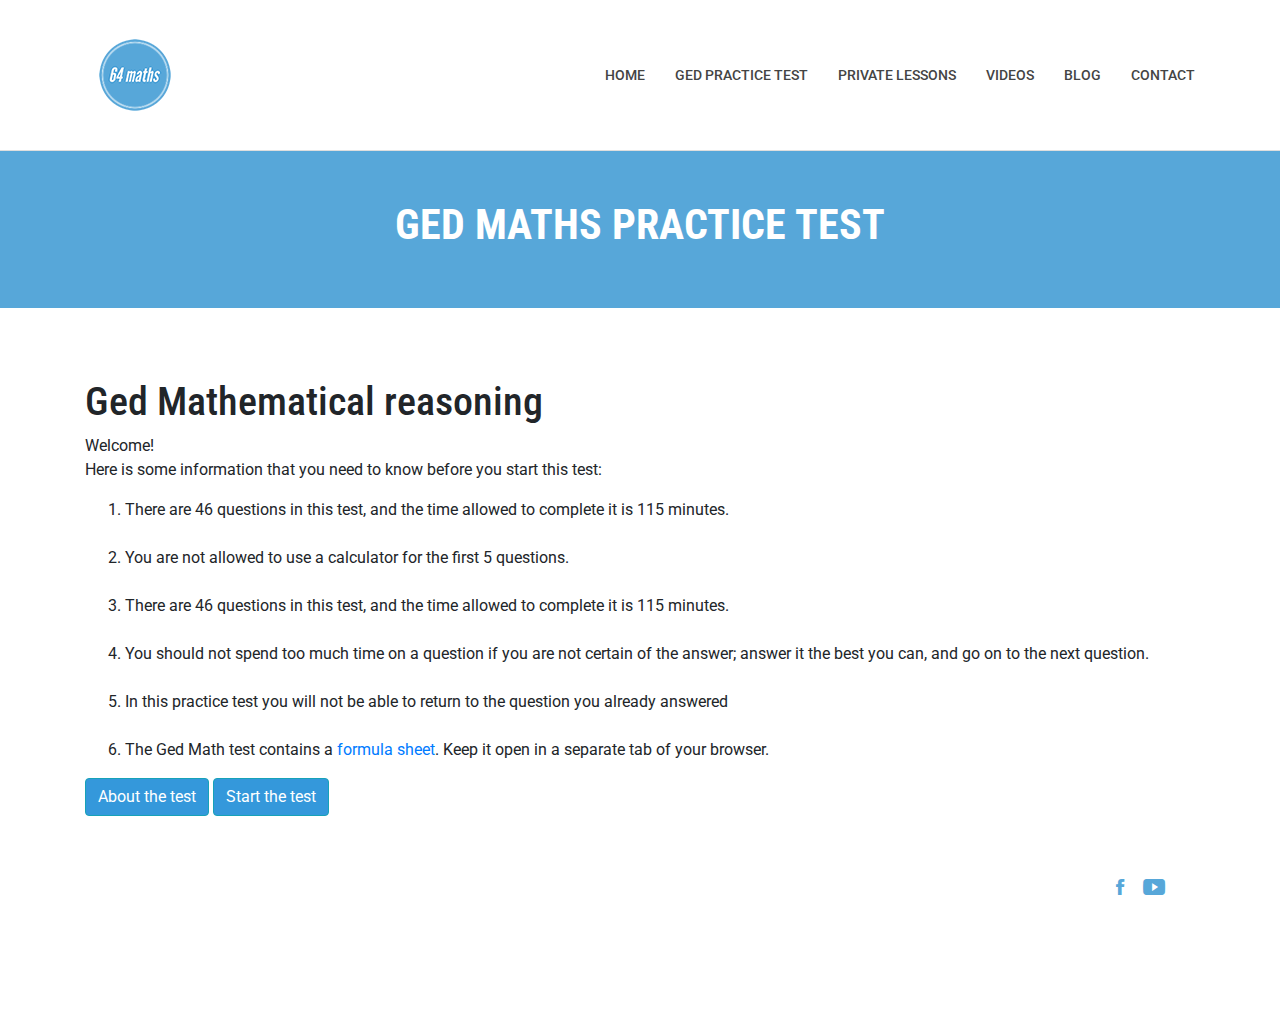
<file: ged-start.html>
<!DOCTYPE html>
<html class="no-js">

<head>
  <!-- Basic Page Needs
        ================================================== -->
  <meta charset="utf-8">
  <meta http-equiv="Content-Type" content="text/html; charset=utf-8">
  <link rel="icon" href="favicon.ico">
  <title>64maths - GED practice test</title>
  <meta name="description" content="Take a free GED math practice test from64 math and see if you are ready for the real exam!">
  <meta name="keywords" content="GED, maths, practice test">
  <meta name="author" content="64 maths">
  <!-- Mobile Specific Metas
        ================================================== -->
  <meta name="format-detection" content="telephone=no">
  <meta name="viewport" content="width=device-width, initial-scale=1">


  <!-- Template CSS Files
        ================================================== -->
  <!-- Twitter Bootstrs CSS -->
  <link rel="stylesheet" href="plugins/bootstrap/bootstrap.min.css">
  <!-- Ionicons Fonts Css -->
  <link rel="stylesheet" href="plugins/ionicons/ionicons.min.css">
  <!-- animate css -->
  <link rel="stylesheet" href="plugins/animate-css/animate.css">
  <!-- Hero area slider css-->
  <link rel="stylesheet" href="plugins/slider/slider.css">
  <!-- slick slider -->
  <link rel="stylesheet" href="plugins/slick/slick.css">
  <!-- Fancybox -->
  <link rel="stylesheet" href="plugins/facncybox/jquery.fancybox.css">
  <!-- hover -->
  <link rel="stylesheet" href="plugins/hover/hover-min.css">
  <!-- template main css file -->
  <link rel="stylesheet" href="css/style.css">
</head>

<body>

  <!--
        ==================================================
        Header Section Start
        ================================================== -->
  <section class="top-bar animated-header">
    <div class="container">
      <div class="row">
        <div class="col-lg-12">
          <nav class="navbar navbar-expand-lg navbar-light bg-light">
            <a class="navbar-brand" href="index.html">
              <img src="images/logo100.png" alt="logo">
            </a>
            <button class="navbar-toggler" type="button" data-toggle="collapse" data-target="#navbarSupportedContent" aria-controls="navbarSupportedContent" aria-expanded="false" aria-label="Toggle navigation">
              <span class="navbar-toggler-icon"></span>
            </button>

            <div class="collapse navbar-collapse" id="navbarSupportedContent">
              <ul class="navbar-nav ml-auto">
                <li class="nav-item">
                  <a class="nav-link" href="index.html">Home
                    <span class="sr-only">(current)</span>
                  </a>
                </li>

                <li class="nav-item">
                  <a class="nav-link" href="ged-start.html">GED practice test</a>
                </li>

                <li class="nav-item">
                  <a class="nav-link" href="pricing.html">Private lessons</a>
                </li>

                <li class="nav-item">
                  <a class="nav-link" href="videos.html">Videos</a>
                </li>

                <li class="nav-item">
                  <a class="nav-link" href="blog.html">Blog</a>
                </li>

                <li class="nav-item">
                  <a class="nav-link" href="contact.html">Contact</a>
                </li>
              </ul>
            </div>
          </nav>
        </div>
      </div>
    </div>
  </section>

  <!--
        ==================================================
            Global Page Section Start
        ================================================== -->
  <section class="global-page-header">
    <div class="container">
      <div class="row">
        <div class="col-md-12">
          <div class="block">
            <h2>GED maths practice test</h2>

          </div>
        </div>
      </div>
    </div>
  </section>


  <!--=====================================
=            Full Width Blog            =
======================================-->
  <section id="blog-full-width">
    <div class="container">
      <div class="row">
        <div class="col-md-12">

          <article>

            <h1>Ged Mathematical reasoning</h1>

            <ul>
              <li>
                Welcome!
              </li>
              <li>
                Here is some information that you need to know before you start this test:
              </li>
            </ul>

            <ol>
              <li>
                There are 46 questions in this test, and the time allowed to complete it is 115 minutes.
              </li> <br />
              <li>
                You are not allowed to use a calculator for the first 5 questions.
              </li> <br />
              <li>
                There are 46 questions in this test, and the time allowed to complete it is 115 minutes.
              </li> <br />
              <li>You should not spend too much time on a question if you are not certain of the answer;
                answer it the best you can, and go on to the next question.
              </li> <br />
              <li>In this practice test you will not be able to return to the question you already answered</li> <br />
              <li>The Ged Math test contains a <a href='https://ged.com/wp-content/uploads/math_formula_sheet.pdf'>formula sheet</a>.
                Keep it open in a separate tab of your browser.
              </li>
            </ol>

            <a href="ged-about.html" class="btn btn-info" role="button">About the test</a>
            <a href="ged-test.html" class="btn btn-info" role="button">Start the test</a>
          </article>


          <!--
            ==================================================
            Footer Section Start
            ================================================== -->
          <footer id="footer">
            <div class="container">
              <div class="row content-justify-between">
                <div class="col-md-8 col-12 text-center text-lg-left text-md-left">

                </div>
                <div class="col-md-4 col-12">
                  <!-- Social Media -->
                  <ul class="social text-center text-md-right text-lg-right">
                    <li>
                      <a href="https://www.facebook.com/64maths" class="Facebook">
                        <i class="ion-social-facebook"></i>
                      </a>
                    </li>
                    <li>
                      <a href="https://www.youtube.com/channel/UCHcE_APWsEfaN1bx0OUKzwg" class="Youtube">
                        <i class="ion-social-youtube"></i>
                      </a>
                    </li>

                  </ul>
                </div>
              </div>
            </div>
          </footer> <!-- /#footer -->

          <!-- Template Javascript Files
	================================================== -->
          <!-- jquery -->
          <script src="plugins/jQurey/jquery.min.js"></script>
          <!-- Form Validation
    <script src="plugins/form-validation/jquery.form.js"></script>
    <script src="plugins/form-validation/jquery.validate.min.js"></script> -->
          <!-- slick slider -->
          <script src="plugins/slick/slick.min.js"></script>
          <!-- bootstrap js -->
          <script src="plugins/bootstrap/bootstrap.min.js"></script>
          <!-- wow js
	<script src="plugins/wow-js/wow.min.js"></script> -->
          <!-- slider js -->
          <script src="plugins/slider/slider.js"></script>
          <!-- Fancybox -->
          <script src="plugins/facncybox/jquery.fancybox.js"></script>
          <!-- template main js -->
          <script src="js/main.js"></script>
</body>

</html>
</file>
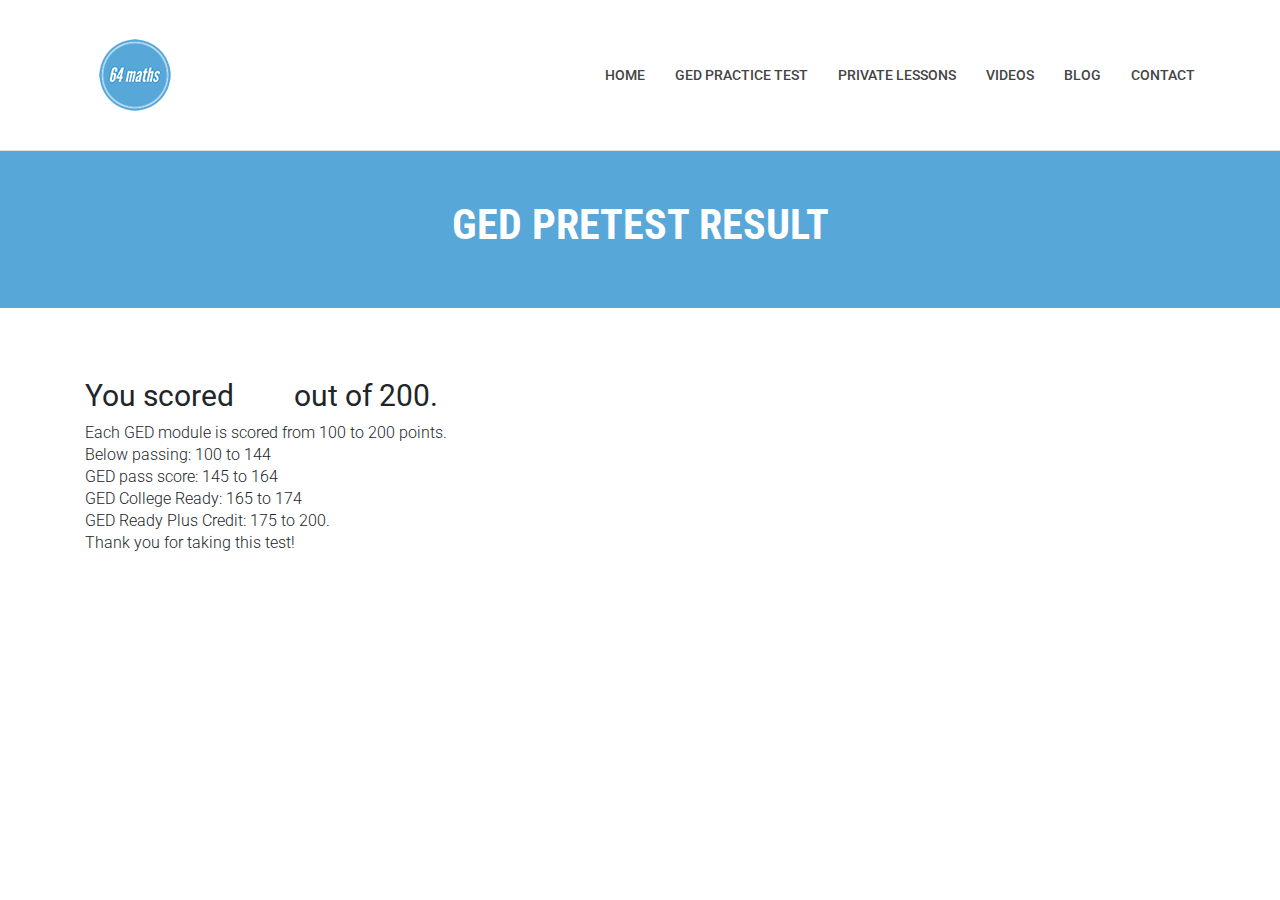
<file: ged-test-result.html>
<!DOCTYPE html>
<html class="no-js">
    <head>
        <!-- Basic Page Needs
        ================================================== -->
        <meta charset="utf-8">
        <meta http-equiv="Content-Type" content="text/html; charset=utf-8">
        <link rel="icon" href="favicon.ico">
        <title>GED test result</title>
        <meta name="description" content="GED practice test result from 64 maths. See if you are ready to take the real exam">
        <meta name="keywords" content="GED result, practice test, 64 maths, Sergey Rumyantsev">
        <meta name="author" content="Sergey Rumyantsev from 64 maths">
        <!-- Mobile Specific Metas
        ================================================== -->
        <meta name="format-detection" content="telephone=no">
        <meta name="viewport" content="width=device-width, initial-scale=1">


        <!-- Template CSS Files
        ================================================== -->
        <!-- Twitter Bootstrs CSS -->
        <link rel="stylesheet" href="plugins/bootstrap/bootstrap.min.css">
        <!-- Ionicons Fonts Css -->
        <link rel="stylesheet" href="plugins/ionicons/ionicons.min.css">
        <!-- animate css -->
        <link rel="stylesheet" href="plugins/animate-css/animate.css">
        <!-- Hero area slider css-->
        <link rel="stylesheet" href="plugins/slider/slider.css">
        <!-- slick slider -->
        <link rel="stylesheet" href="plugins/slick/slick.css">
        <!-- Fancybox -->
        <link rel="stylesheet" href="plugins/facncybox/jquery.fancybox.css">
        <!-- hover -->
        <link rel="stylesheet" href="plugins/hover/hover-min.css">
        <!-- template main css file -->
        <link rel="stylesheet" href="css/style.css">
    </head>
    <body>

<!--
        ==================================================
        Header Section Start
        ================================================== -->
        <section class="top-bar animated-header">
            <div class="container">
                <div class="row">
                    <div class="col-lg-12">
                        <nav class="navbar navbar-expand-lg navbar-light bg-light">
                            <a class="navbar-brand" href="index.html">
                                <img src="images/logo100.png" alt="logo">
                            </a>
                            <button class="navbar-toggler" type="button" data-toggle="collapse" data-target="#navbarSupportedContent" aria-controls="navbarSupportedContent"
                                aria-expanded="false" aria-label="Toggle navigation">
                                <span class="navbar-toggler-icon"></span>
                            </button>

                            <div class="collapse navbar-collapse" id="navbarSupportedContent">
                                <ul class="navbar-nav ml-auto">
                                    <li class="nav-item">
                                        <a class="nav-link" href="index.html">Home
                                            <span class="sr-only">(current)</span>
                                        </a>
                                    </li>

                                    <li class="nav-item">
                                      <a class="nav-link" href="ged-test.html">GED practice test</a>
                                    </li>

                                    <li class="nav-item">
                                        <a class="nav-link" href="pricing.html">Private lessons</a>
                                    </li>

                                    <li class="nav-item">
                                        <a class="nav-link" href="videos.html">Videos</a>
                                    </li>

                                    <li class="nav-item">
                                        <a class="nav-link" href="blog.html">Blog</a>
                                    </li>

                                    <li class="nav-item">
                                        <a class="nav-link" href="contact.html">Contact</a>
                                    </li>
                                </ul>
                            </div>
                        </nav>
                    </div>
                </div>
            </div>
        </section>

        <section class="global-page-header">
            <div class="container">
                <div class="row">
                    <div class="col-md-12">
                        <div class="block">
                            <h2>GED pretest result</h2>
                        </div>
                    </div>
                </div>
            </div>
        </section>

        <section id="blog-full-width">
            <div class="container">
                <div class="row">
                    <div class="col-md-12">

                      <article>
                          <div class="blog-content">

                              <h2 class="blogpost-title">
                              <a>You scored<span id="ged-score"></span>out of 200.</a>
                                  <script>
                                     document.getElementById("ged-score").innerHTML=localStorage.getItem("ged-score");
                                  </script>
                              </h2>
                              <p> Each GED module is scored from 100 to 200 points. <br />
                                Below passing: 100 to 144 <br />
                                GED pass score: 145 to 164 <br />
                                GED College Ready: 165 to 174 <br />
                                GED Ready Plus Credit: 175 to 200. <br />
                                Thank you for taking this test!
                              </p>

                          </div>
                    </article>
                    </div>
                </div>
            </div>
        </section>


        <!-- jquery -->
        <script src="plugins/jQurey/jquery.min.js"></script>
        <!-- Form Validation
          <script src="plugins/form-validation/jquery.form.js"></script>
          <script src="plugins/form-validation/jquery.validate.min.js"></script> -->
        <!-- slick slider -->
        <script src="plugins/slick/slick.min.js"></script>
        <!-- bootstrap js -->
        <script src="plugins/bootstrap/bootstrap.min.js"></script>
        <!-- wow js
        <script src="plugins/wow-js/wow.min.js"></script> -->
        <!-- slider js -->
        <script src="plugins/slider/slider.js"></script>
        <!-- Fancybox -->
        <script src="plugins/facncybox/jquery.fancybox.js"></script>
        <!-- template main js -->
        <script src="js/main.js"></script>
      <!--  <script src="js/quiz.js"></script> -->
      <!--  <script src="js/quiz-result.js"></script> -->

        </body>
      </html>
</file>
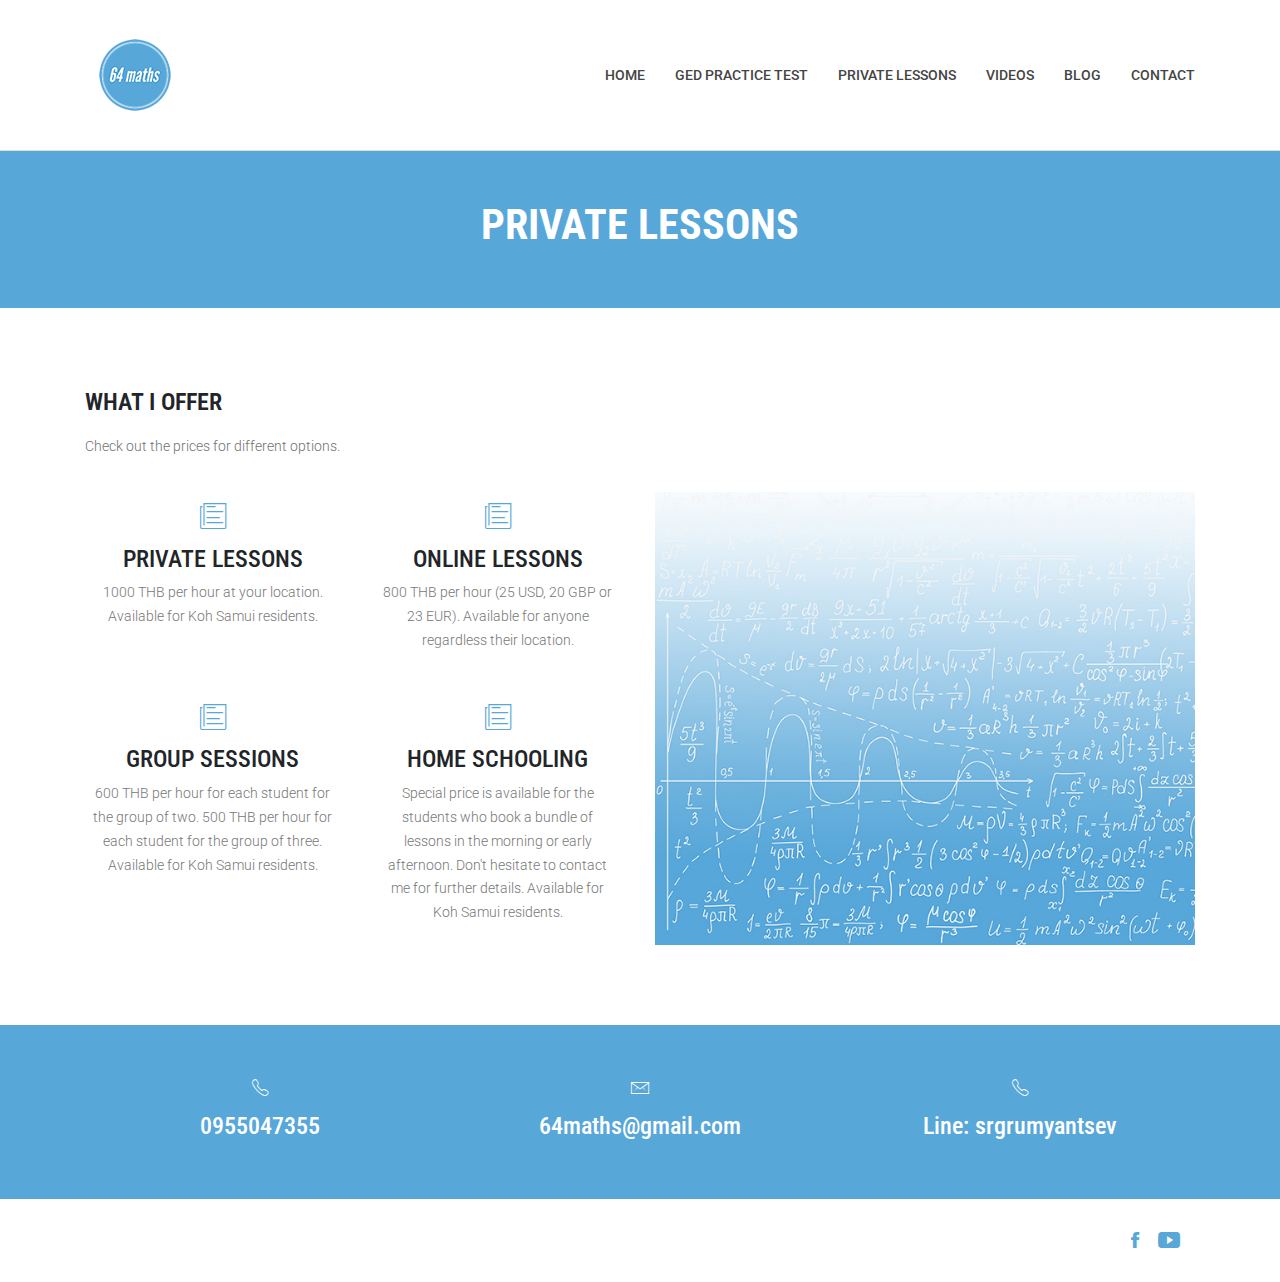
<file: pricing.html>
<!DOCTYPE html>
<html class="no-js">

<head>
  <!-- Basic Page Needs
        ================================================== -->
  <meta charset="utf-8">
  <meta http-equiv="Content-Type" content="text/html; charset=utf-8">
  <link rel="icon" href="favicon.ico">
  <title>64 maths - pricing</title>
  <meta name="description" content="Private maths lessons on Samui available from 800 Baht an hour">
  <meta name="keywords" content="sergey, rumyantsev, tutor, prices, lessons, online, samui, math, maths">
  <meta name="author" content="64 maths">
  <!-- Mobile Specific Metas
        ================================================== -->
  <meta name="format-detection" content="telephone=no">
  <meta name="viewport" content="width=device-width, initial-scale=1">


  <!-- Template CSS Files
        ================================================== -->
  <!-- Twitter Bootstrs CSS -->
  <link rel="stylesheet" href="plugins/bootstrap/bootstrap.min.css">
  <!-- Ionicons Fonts Css -->
  <link rel="stylesheet" href="plugins/ionicons/ionicons.min.css">
  <!-- animate css -->
  <link rel="stylesheet" href="plugins/animate-css/animate.css">
  <!-- Hero area slider css-->
  <link rel="stylesheet" href="plugins/slider/slider.css">
  <!-- slick slider -->
  <link rel="stylesheet" href="plugins/slick/slick.css">
  <!-- Fancybox -->
  <link rel="stylesheet" href="plugins/facncybox/jquery.fancybox.css">
  <!-- hover -->
  <link rel="stylesheet" href="plugins/hover/hover-min.css">
  <!-- template main css file -->
  <link rel="stylesheet" href="css/style.css">
</head>

<body>

  <!--
        ==================================================
        Header Section Start
        ================================================== -->
  <section class="top-bar animated-header">
    <div class="container">
      <div class="row">
        <div class="col-lg-12">
          <nav class="navbar navbar-expand-lg navbar-light bg-light">
            <a class="navbar-brand" href="index.html">
              <img src="images/logo100.png" alt="logo">
            </a>
            <button class="navbar-toggler" type="button" data-toggle="collapse" data-target="#navbarSupportedContent" aria-controls="navbarSupportedContent" aria-expanded="false" aria-label="Toggle navigation">
              <span class="navbar-toggler-icon"></span>
            </button>

            <div class="collapse navbar-collapse" id="navbarSupportedContent">
              <ul class="navbar-nav ml-auto">
                <li class="nav-item">
                  <a class="nav-link" href="index.html">Home
                    <span class="sr-only">(current)</span>
                  </a>
                </li>

                <li class="nav-item">
                  <a class="nav-link" href="ged-start.html">GED practice test</a>
                </li>

                <li class="nav-item">
                  <a class="nav-link" href="pricing.html">Private lessons</a>
                </li>

                <li class="nav-item">
                  <a class="nav-link" href="videos.html">Videos</a>
                </li>

                <li class="nav-item">
                  <a class="nav-link" href="blog.html">Blog</a>
                </li>

                <li class="nav-item">
                  <a class="nav-link" href="contact.html">Contact</a>
                </li>
              </ul>
            </div>
          </nav>
        </div>
      </div>
    </div>
  </section>

  <!--
        ==================================================
            Global Page Section Start
        ================================================== -->

  <section class="global-page-header">
    <div class="container">
      <div class="row">
        <div class="col-md-12">
          <div class="block">
            <h2>Private lessons</h2>
          </div>
        </div>
      </div>
    </div>
  </section>



  <!--
==================================================
    Service Page Section  Start
================================================== -->
  <section id="service-page" class="pages service-page">
    <div class="container">
      <div class="row">
        <div class="col-lg-6">
          <h2 class="subtitle">What I offer
          </h2>
          <p class="subtitle-des">Check out the prices for different options.</p>
        </div>
      </div>
      <div class="row">
        <div class="col-lg-6 order-2 order-lg-1">
          <div class="block">
            <div class="row service-parts">
              <div class="col-md-6">
                <div class="block">
                  <i class="ion-ios-paper-outline"></i>
                  <h4>PRIVATE LESSONS</h4>
                  <p> 1000 THB per hour at your location. Available for Koh Samui residents.
                  </p>
                </div>
              </div>
              <div class="col-md-6">
                <div class="block">
                  <i class="ion-ios-paper-outline"></i>
                  <h4>ONLINE LESSONS</h4>
                  <p>800 THB per hour (25 USD, 20 GBP or 23 EUR).
                    Available for anyone regardless their location.</p>
                </div>
              </div>
              <div class="col-md-6">
                <div class="block">
                  <i class="ion-ios-paper-outline"></i>
                  <h4>GROUP SESSIONS</h4>
                  <p>600 THB per hour for each student for the group of two. 500 THB per hour for each student for the group of three.
                    Available for Koh Samui residents.</p>
                </div>
              </div>
              <div class="col-md-6">
                <div class="block">
                  <i class="ion-ios-paper-outline"></i>
                  <h4>HOME SCHOOLING</h4>
                  <p>Special price is available for the students who book a bundle of lessons in the morning or early afternoon.
                    Don't hesitate to contact me for further details. Available for Koh Samui residents. </p>
                </div>
              </div>
            </div>
          </div>
        </div>
        <div class="col-lg-6 order-1 order-lg-2">
          <div class="block">
            <img class="img-fluid" src="images/team.jpg" alt="">
          </div>
        </div>
      </div>
    </div>
  </section>


  <!--
  ==================================================
  Call To Action Section Start
  ================================================== -->
  <section id="call-to-action">
    <div class="container">

      <div class="row">
        <div class="col-sm-6 col-lg-4">
          <div class='media'>
            <div class="media-body">
              <h4 class="media-heading"><i class="ion-ios-telephone-outline"></i></h4>
              <h4 class="media-heading"> <a class='a-contact' href='tel: 0955047355'>0955047355</a></h4>
            </div>
          </div>
        </div>
        <div class="col-sm-6 col-lg-4">
          <div class='media'>

            <div class="media-body">
              <h4 class="media-heading"> <i class="ion-ios-email-outline"></i> </h4>
              <h4 class="media-heading"> <a class='a-contact' href='mailto: 64maths@gmail.com'>64maths@gmail.com</h4>

            </div>
          </div>

        </div>
        <div class="col-sm-6 col-lg-4">
          <div class='media'>
            <div class="media-body">
              <h4 class="media-heading"><i class="ion-ios-telephone-outline"></i></h4>
              <h4 class="media-heading"><a class='a-contact' href='https://line.me/R/ti/p/@srgrumyantsev'>Line: srgrumyantsev</a></h4>

            </div>
          </div>
        </div>
      </div>
    </div>
  </section>

  <!--
            ==================================================
            Footer Section Start
            ================================================== -->
  <footer id="footer">
    <div class="container">
      <div class="row content-justify-between">
        <div class="col-md-8 col-12 text-center text-lg-left text-md-left">

        </div>
        <div class="col-md-4 col-12">
          <!-- Social Media -->
          <ul class="social text-center text-md-right text-lg-right">
            <li>
              <a href="https://www.facebook.com/64maths" class="Facebook">
                <i class="ion-social-facebook"></i>
              </a>
            </li>
            <li>
              <a href="https://www.youtube.com/channel/UCHcE_APWsEfaN1bx0OUKzwg" class="Youtube">
                <i class="ion-social-youtube"></i>
              </a>
            </li>

          </ul>
        </div>
      </div>
    </div>
  </footer> <!-- /#footer -->

  <!-- Template Javascript Files
	================================================== -->
  <!-- jquery -->
  <script src="plugins/jQurey/jquery.min.js"></script>
  <!-- Form Validation
    <script src="plugins/form-validation/jquery.form.js"></script>
    <script src="plugins/form-validation/jquery.validate.min.js"></script> -->
  <!-- slick slider -->
  <script src="plugins/slick/slick.min.js"></script>
  <!-- bootstrap js -->
  <script src="plugins/bootstrap/bootstrap.min.js"></script>
  <!-- wow js
	<script src="plugins/wow-js/wow.min.js"></script> -->
  <!-- slider js -->
  <script src="plugins/slider/slider.js"></script>
  <!-- Fancybox -->
  <script src="plugins/facncybox/jquery.fancybox.js"></script>
  <!-- template main js -->
  <script src="js/main.js"></script>
</body>

</html>
</file>
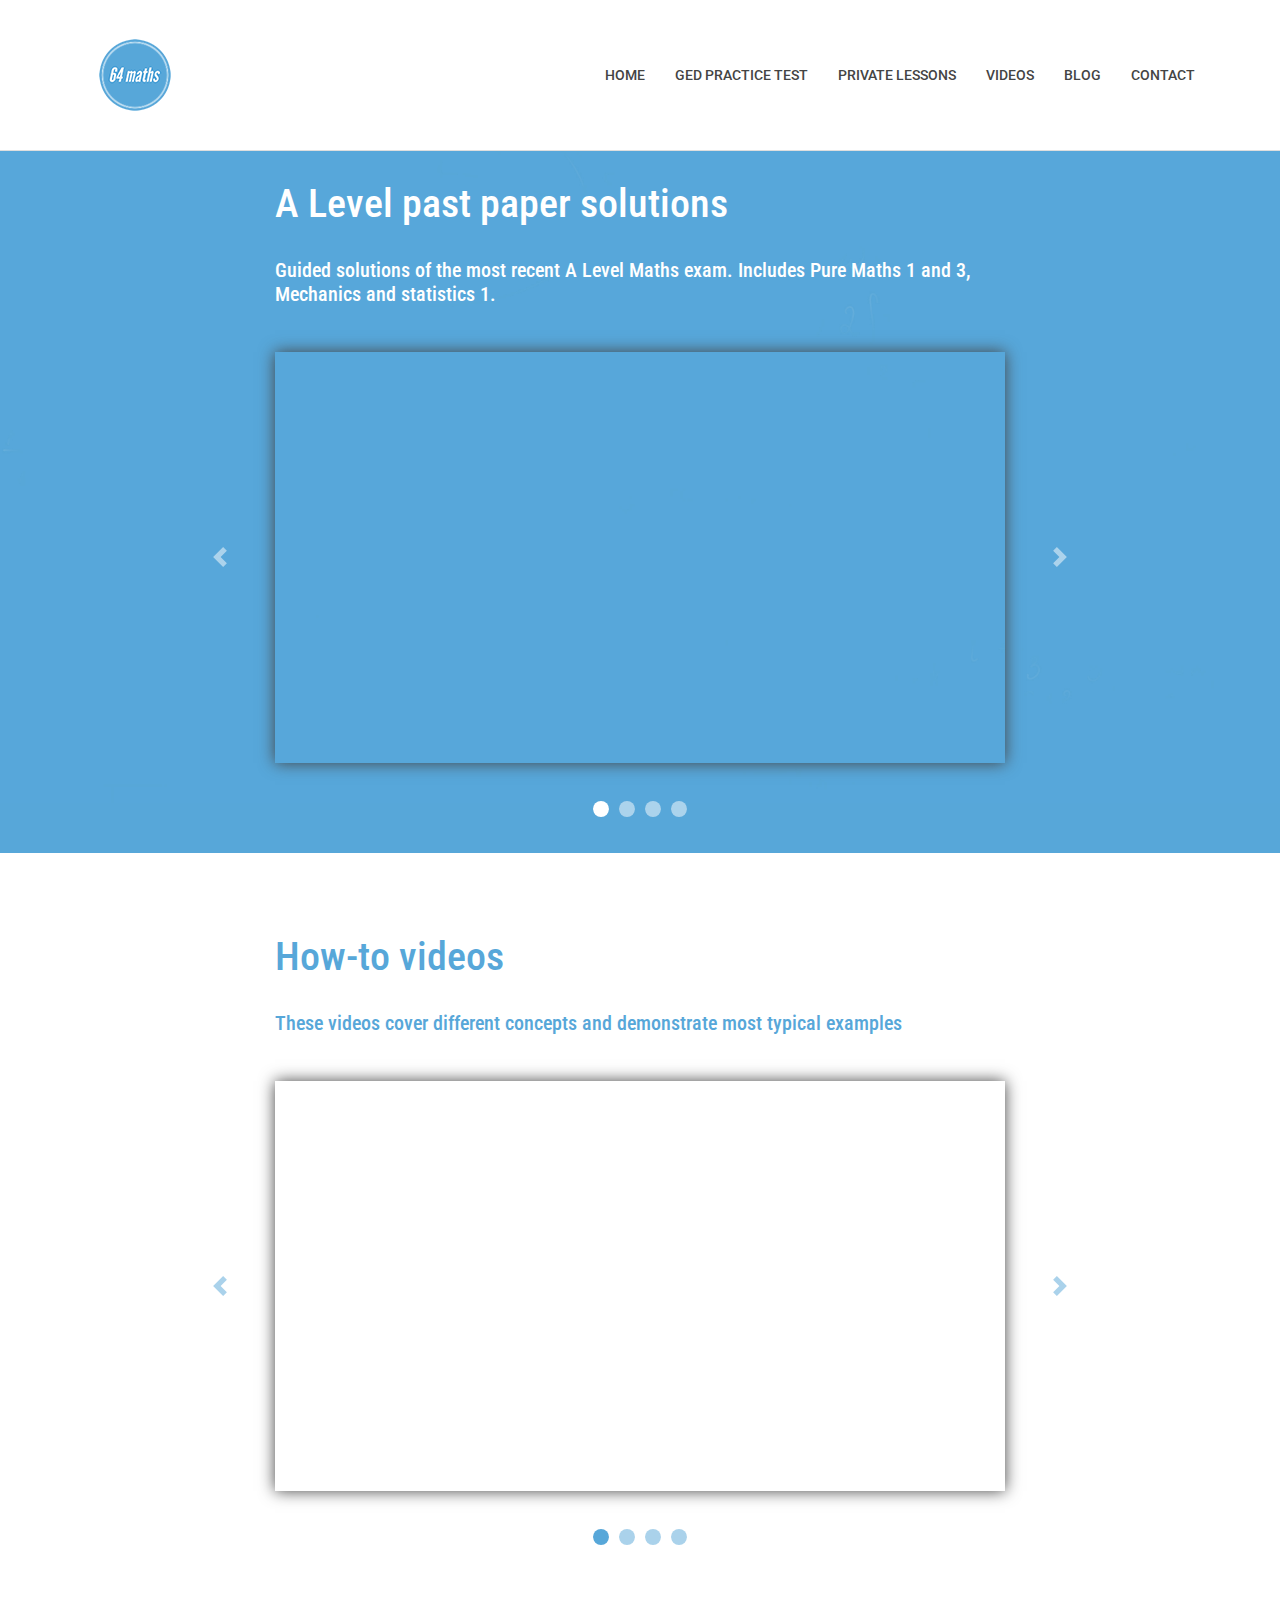
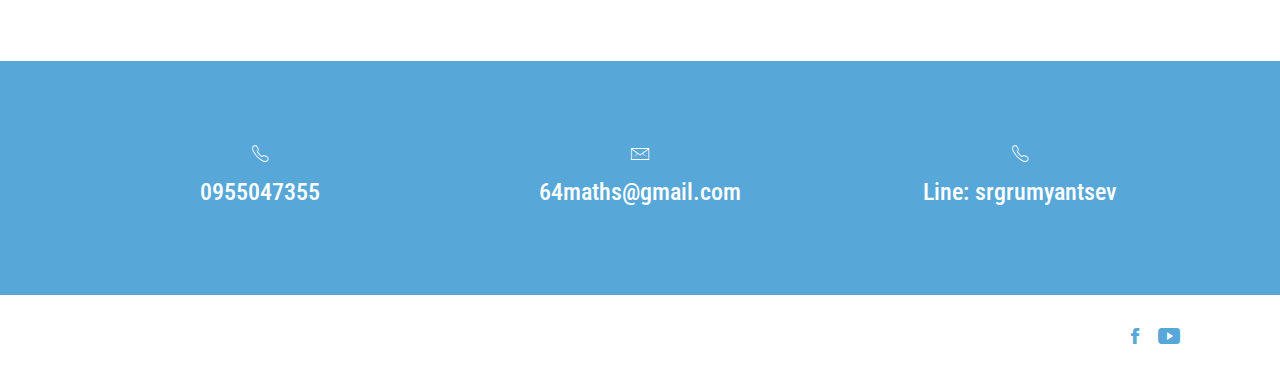
<file: videos.html>
<!doctype html>
<html lang="en">

<head>

  <!-- Basic Page Needs
    ================================================== -->
  <meta charset="utf-8">
  <meta http-equiv="Content-Type" content="text/html; charset=utf-8">
  <link rel="icon" href="favicon.ico">
  <title>64 Maths - all maths in one place</title>
  <meta name="description" content="Mathematics video blog: everything from past paper solutions to topic explanations and problem-solving.">
  <meta name="keywords" content="maths, sergey, rumyantsev, a-level, igcse, gcse, samui, private, lessons, teacher, tutor, Cambridge, cie, 0580">
  <meta name="author" content="64 maths">
  <!-- Mobile Specific Metas
    ================================================== -->
  <meta name="format-detection" content="telephone=no">
  <meta name="viewport" content="width=device-width, initial-scale=1">

  <!-- CSS -->
  <link rel="stylesheet" href="https://fonts.googleapis.com/css?family=Open+Sans:300,300i,400,600">
  <link rel="stylesheet" href="https://stackpath.bootstrapcdn.com/bootstrap/4.3.1/css/bootstrap.min.css" integrity="sha384-ggOyR0iXCbMQv3Xipma34MD+dH/1fQ784/j6cY/iJTQUOhcWr7x9JvoRxT2MZw1T" crossorigin="anonymous">
  <link rel="stylesheet" href="https://use.fontawesome.com/releases/v5.7.2/css/all.css" integrity="sha384-fnmOCqbTlWIlj8LyTjo7mOUStjsKC4pOpQbqyi7RrhN7udi9RwhKkMHpvLbHG9Sr" crossorigin="anonymous">
  <link rel="stylesheet" href="assets/css/animate.css">
  <link rel="stylesheet" href="assets/css/style.css">
  <link rel="stylesheet" href="assets/css/media-queries.css">
  <!-- Ionicons Fonts Css -->
  <link rel="stylesheet" href="plugins/ionicons/ionicons.min.css">

</head>

<body>


  <section class="top-bar animated-header">
    <div class="container">
      <div class="row">
        <div class="col-lg-12">
          <nav class="navbar navbar-expand-lg navbar-light bg-light">
            <a class="navbar-brand" href="index.html">
              <img src="images/logo100.png" alt="logo">
            </a>
            <button class="navbar-toggler" type="button" data-toggle="collapse" data-target="#navbarSupportedContent" aria-controls="navbarSupportedContent" aria-expanded="false" aria-label="Toggle navigation">
              <span class="navbar-toggler-icon"></span>
            </button>

            <div class="collapse navbar-collapse" id="navbarSupportedContent">
              <ul class="navbar-nav ml-auto">
                <li class="nav-item">
                  <a class="nav-link" href="index.html">Home
                    <span class="sr-only">(current)</span>
                  </a>
                </li>

                <li class="nav-item">
                  <a class="nav-link" href="ged-start.html">GED practice test</a>
                </li>

                <li class="nav-item">
                  <a class="nav-link" href="pricing.html">Private lessons</a>
                </li>

                <li class="nav-item">
                  <a class="nav-link" href="videos.html">Videos</a>
                </li>

                <li class="nav-item">
                  <a class="nav-link" href="blog.html">Blog</a>
                </li>

                <li class="nav-item">
                  <a class="nav-link" href="contact.html">Contact</a>
                </li>
              </ul>
            </div>
          </nav>
        </div>
      </div>
    </div>
  </section>

  <!-- First videos -->
  <section class="global-page-header">
    <div class="top-content">
      <div class="container">
        <!-- Title and description row -->
        <div class="row">
          <div class="col col-md-10 offset-md-1 col-lg-8 offset-lg-2">
            <h1>A Level past paper solutions</h1>
            <div class="description">
              <p>
              <h5>Guided solutions of the most recent A Level Maths exam. Includes Pure Maths 1 and 3, Mechanics and statistics 1.</h5>
              </p>
            </div>
          </div>
        </div>

        <!-- Carousel row -->
        <div class="row">
          <div class="col col-md-10 offset-md-1 col-lg-8 offset-lg-2">
            <!-- Carousel -->
            <div id="carousel-example" class="carousel slide">
              <ol class="carousel-indicators">
                <li data-target="#carousel-example" data-slide-to="0" class="active"></li>
                <li data-target="#carousel-example" data-slide-to="1"></li>
                <li data-target="#carousel-example" data-slide-to="2"></li>
                <li data-target="#carousel-example" data-slide-to="3"></li>
              </ol>
              <div class="carousel-inner">
                <div class="carousel-item active">
                  <div class="embed-responsive embed-responsive-16by9">
                    <iframe class="embed-responsive-item" src="https://www.youtube.com/embed/-qOhrqFO1k8" allowfullscreen></iframe>
                  </div>
                </div>
                <div class="carousel-item">
                  <div class="embed-responsive embed-responsive-16by9">
                    <iframe class="embed-responsive-item" src="https://www.youtube.com/embed/XFVupJ_vSQc" allowfullscreen></iframe>
                  </div>
                </div>
                <div class="carousel-item">
                  <div class="embed-responsive embed-responsive-16by9">
                    <iframe class="embed-responsive-item" src="https://www.youtube.com/embed/v2H4KlKxGDU" allowfullscreen></iframe>
                  </div>
                </div>
                <div class="carousel-item">
                  <div class="embed-responsive embed-responsive-16by9">
                    <iframe class="embed-responsive-item" src="https://www.youtube.com/embed/6axnlfe_GY4" allowfullscreen></iframe>
                  </div>
                </div>
              </div>
              <a class="carousel-control-prev" href="#carousel-example" role="button" data-slide="prev">
                <span class="carousel-control-prev-icon" aria-hidden="true"></span>
                <span class="sr-only">Previous</span>
              </a>
              <a class="carousel-control-next" href="#carousel-example" role="button" data-slide="next">
                <span class="carousel-control-next-icon" aria-hidden="true"></span>
                <span class="sr-only">Next</span>
              </a>
            </div>
            <!-- End carousel -->
          </div>
        </div>
        <!-- End carousel row -->
      </div>
    </div>
  </section>

  <!-- Second videos -->
  <section class="middle-page-header">
    <div class="middle-content">
      <div class="container">
        <!-- Title and description row -->
        <div class="row">
          <div class="col col-md-10 offset-md-1 col-lg-8 offset-lg-2">
            <h1>How-to videos</h1>
            <div class="description">
              <p>
              <h5>These videos cover different concepts and demonstrate most typical examples</h5>
              </p>
            </div>
          </div>
        </div>

        <!-- Carousel row -->
        <div class="row">
          <div class="col col-md-10 offset-md-1 col-lg-8 offset-lg-2">
            <!-- Carousel -->
            <div id="carousel-2" class="carousel slide">
              <ol class="carousel-indicators">
                <li data-target="#carousel-2" data-slide-to="0" class="active"></li>

                <li data-target="#carousel-2" data-slide-to="1"></li>

                <li data-target="#carousel-2" data-slide-to="2"></li>

                <li data-target="#carousel-2" data-slide-to="3"></li>

              </ol>
              <div class="carousel-inner">
                <div class="carousel-item active">
                  <div class="embed-responsive embed-responsive-16by9">
                    <iframe class="embed-responsive-item" src="https://www.youtube.com/embed/kGO29ya7FZc" allowfullscreen></iframe>
                  </div>
                </div>

                <div class="carousel-item">
                  <div class="embed-responsive embed-responsive-16by9">
                    <iframe class="embed-responsive-item" src="https://www.youtube.com/embed/4GC0KTyGBnQ" allowfullscreen></iframe>
                  </div>
                </div>

                <div class="carousel-item">
                  <div class="embed-responsive embed-responsive-16by9">
                    <iframe class="embed-responsive-item" src="https://www.youtube.com/embed/cTuXIUBZoyA" allowfullscreen></iframe>
                  </div>
                </div>

                <div class="carousel-item">
                  <div class="embed-responsive embed-responsive-16by9">
                    <iframe class="embed-responsive-item" src="https://www.youtube.com/embed/2bDEUH5pRKY" allowfullscreen></iframe>
                  </div>
                </div>
              </div>
              <a class="carousel-control-prev" href="#carousel-2" role="button" data-slide="prev">
                <span class="carousel-control-prev-icon" aria-hidden="true"></span>
                <span class="sr-only">Previous</span>
              </a>
              <a class="carousel-control-next" href="#carousel-2" role="button" data-slide="next">
                <span class="carousel-control-next-icon" aria-hidden="true"></span>
                <span class="sr-only">Next</span>
              </a>
            </div>
            <!-- End carousel -->
          </div>
        </div>
        <!-- End carousel row -->
      </div>
    </div>
  </section>

  <!--
  ==================================================
  Call To Action Section Start
  ================================================== -->
  <section id="call-to-action">
    <div class="container">

      <div class="row">
        <div class="col-sm-6 col-lg-4">
          <div class='media'>
            <div class="media-body">
              <h4 class="media-heading"><i class="ion-ios-telephone-outline"></i></h4>
              <h4 class="media-heading"> <a class='a-contact' href='tel: 0955047355'>0955047355</a></h4>
            </div>
          </div>
        </div>
        <div class="col-sm-6 col-lg-4">
          <div class='media'>

            <div class="media-body">
              <h4 class="media-heading"> <i class="ion-ios-email-outline"></i> </h4>
              <h4 class="media-heading"> <a class='a-contact' href='mailto: 64maths@gmail.com'>64maths@gmail.com</h4>

            </div>
          </div>

        </div>
        <div class="col-sm-6 col-lg-4">
          <div class='media'>
            <div class="media-body">
              <h4 class="media-heading"><i class="ion-ios-telephone-outline"></i></h4>
              <h4 class="media-heading"><a class='a-contact' href='https://line.me/R/ti/p/@srgrumyantsev'>Line: srgrumyantsev</a></h4>

            </div>
          </div>
        </div>
      </div>
    </div>
  </section>



  <!--
  ==================================================
  Footer Section Start
  ================================================== -->
  <footer id="footer">
    <div class="container">
      <div class="row content-justify-between">

        <div class="col-md-8 col-12 text-center text-lg-left text-md-left">

        </div>

        <div class="col-md-4 col-12">
          <!-- Social Media -->
          <ul class="social text-center text-md-right text-lg-right">
            <li>
              <a href="https://www.facebook.com/64maths" class="Facebook">
                <i class="ion-social-facebook"></i>
              </a>
            </li>
            <li>
              <a href="https://www.youtube.com/channel/UCHcE_APWsEfaN1bx0OUKzwg" class="Youtube">
                <i class="ion-social-youtube"></i>
              </a>
            </li>

          </ul>
        </div>
      </div>
    </div>
  </footer> <!-- /#footer -->

  <!-- Javascript -->
  <script src="assets/js/jquery-3.3.1.min.js"></script>
  <script src="assets/js/jquery-migrate-3.0.0.min.js"></script>
  <script src="https://cdnjs.cloudflare.com/ajax/libs/popper.js/1.14.7/umd/popper.min.js" integrity="sha384-UO2eT0CpHqdSJQ6hJty5KVphtPhzWj9WO1clHTMGa3JDZwrnQq4sF86dIHNDz0W1" crossorigin="anonymous"></script>
  <script src="https://stackpath.bootstrapcdn.com/bootstrap/4.3.1/js/bootstrap.min.js" integrity="sha384-JjSmVgyd0p3pXB1rRibZUAYoIIy6OrQ6VrjIEaFf/nJGzIxFDsf4x0xIM+B07jRM" crossorigin="anonymous"></script>
  <script src="assets/js/jquery.backstretch.min.js"></script>
  <script src="assets/js/wow.min.js"></script>
  <script src="assets/js/waypoints.min.js"></script>
  <script src="assets/js/scripts.js"></script>

</body>

</html>
</file>
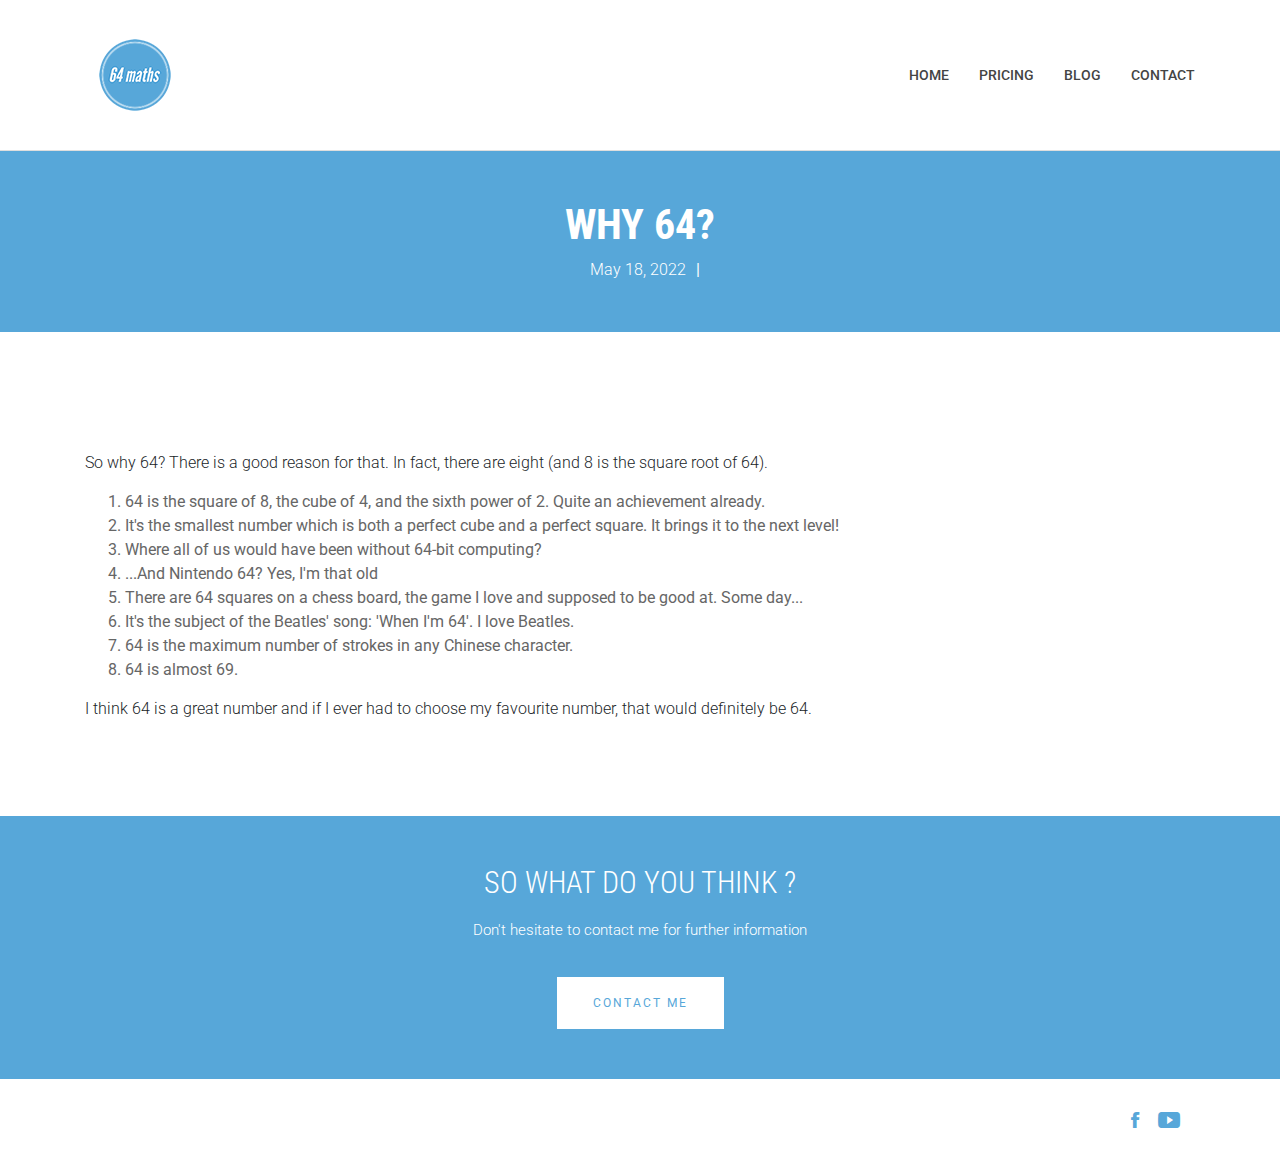
<file: why64.html>
<!DOCTYPE html>
<html class="no-js">
    <head>
        <!-- Basic Page Needs
        ================================================== -->
        <meta charset="utf-8">
        <meta http-equiv="Content-Type" content="text/html; charset=utf-8">
        <link rel="icon" href="favicon.ico">
        <title>64 Maths - why 64?</title>
        <meta name="description" content="why is 64 maths called 64">
        <meta name="keywords" content="64, maths, blog, teacher, why">
        <meta name="author" content="64 maths">
        <!-- Mobile Specific Metas
        ================================================== -->
        <meta name="format-detection" content="telephone=no">
        <meta name="viewport" content="width=device-width, initial-scale=1">


        <!-- Template CSS Files
        ================================================== -->
        <!-- Twitter Bootstrs CSS -->
        <link rel="stylesheet" href="plugins/bootstrap/bootstrap.min.css">
        <!-- Ionicons Fonts Css -->
        <link rel="stylesheet" href="plugins/ionicons/ionicons.min.css">
        <!-- animate css -->
        <link rel="stylesheet" href="plugins/animate-css/animate.css">
        <!-- Hero area slider css-->
        <link rel="stylesheet" href="plugins/slider/slider.css">
        <!-- slick slider -->
        <link rel="stylesheet" href="plugins/slick/slick.css">
        <!-- Fancybox -->
        <link rel="stylesheet" href="plugins/facncybox/jquery.fancybox.css">
        <!-- hover -->
        <link rel="stylesheet" href="plugins/hover/hover-min.css">
        <!-- template main css file -->
        <link rel="stylesheet" href="css/style.css">
    </head>
    <body>

<!--
        ==================================================
        Header Section Start
        ================================================== -->
        <section class="top-bar animated-header">
            <div class="container">
                <div class="row">
                    <div class="col-lg-12">
                        <nav class="navbar navbar-expand-lg navbar-light bg-light">
                            <a class="navbar-brand" href="index.html">
                                <img src="images/logo100.png" alt="logo">
                            </a>
                            <button class="navbar-toggler" type="button" data-toggle="collapse" data-target="#navbarSupportedContent" aria-controls="navbarSupportedContent"
                                aria-expanded="false" aria-label="Toggle navigation">
                                <span class="navbar-toggler-icon"></span>
                            </button>

                            <div class="collapse navbar-collapse" id="navbarSupportedContent">
                                <ul class="navbar-nav ml-auto">
                                    <li class="nav-item">
                                        <a class="nav-link" href="index.html">Home
                                            <span class="sr-only">(current)</span>
                                        </a>
                                    </li>

                                    <li class="nav-item">
                                        <a class="nav-link" href="Pricing.html">Pricing</a>
                                    </li>
                                    <li class="nav-item">
                                        <a class="nav-link" href="blog-fullwidth.html">Blog</a>
                                    </li>

                                    <li class="nav-item">
                                        <a class="nav-link" href="contact.html">Contact</a>
                                    </li>
                                </ul>
                            </div>
                        </nav>
                    </div>
                </div>
            </div>
        </section>

<!--
==================================================
Global Page Section Start
================================================== -->
<section class="global-page-header">
    <div class="container">
        <div class="row">
            <div class="col-md-12">
                <div class="block">
                    <h2>Why 64?</h2>
                    <div class="portfolio-meta">
                        <span>May 18, 2022</span>|
                    </div>
                </div>
            </div>
        </div>
    </div>
</section><!--/#Page header-->


<section class="single-post">
    <div class="container">
        <div class="row">
            <div class="col-md-12">

                <div class="post-content">
                    <p>
                        So why 64? There is a good reason for that. In fact, there are eight (and 8 is the square root of 64).
                    </p>

                    <ol>
                        <li>64 is the square of 8, the cube of 4, and the sixth power of 2. Quite an achievement already.</li>
                        <li>It's the smallest number which is both a perfect cube and a perfect square. It brings it to the next level!</li>
                        <li>Where all of us would have been without 64-bit computing?</li>
                        <li>...And Nintendo 64? Yes, I'm that old </li>
                        <li>There are 64 squares on a chess board, the game I love and supposed to be good at. Some day...</li>
                        <li>It's the subject of the Beatles' song: 'When I'm 64'. I love Beatles. </li>
                        <li>64 is the maximum number of strokes in any Chinese character.</li>
                        <li>64 is almost 69.</li>

                    </ol>
                    <p>
                        I think 64 is a great number and if I ever had to choose my favourite number, that would definitely be 64.
                    </p>


                        </div>
                    </div>

    </div>
</section>




            <!--
            ==================================================
            Call To Action Section Start
            ================================================== -->
            <section id="call-to-action">
                <div class="container">
                    <div class="row">
                        <div class="col-md-12">
                            <div class="block">
                                <h2 class="title wow fadeInDown" data-wow-delay=".3s" data-wow-duration="500ms">SO WHAT DO YOU THINK ?</h1>
                                <p class="wow fadeInDown" data-wow-delay=".5s" data-wow-duration="500ms">Don't hesitate to contact me for further information<br></p>
                                <a href="contact.html" class="btn btn-default btn-contact wow fadeInDown" data-wow-delay=".7s" data-wow-duration="500ms">Contact Me</a>
                            </div>
                        </div>

                    </div>
                </div>
            </section>

            <!--
            ==================================================
            Footer Section Start
            ================================================== -->
            <footer id="footer">
                <div class="container">
                    <div class="row content-justify-between">
                        <div class="col-md-8 col-12 text-center text-lg-left text-md-left">

                        </div>
                        <div class="col-md-4 col-12">
                            <!-- Social Media -->
                            <ul class="social text-center text-md-right text-lg-right">
                                <li>
                                    <a href="https://www.facebook.com/64maths" class="Facebook">
                                        <i class="ion-social-facebook"></i>
                                    </a>
                                </li>
                                <li>
                                    <a href="https://www.youtube.com/channel/UCHcE_APWsEfaN1bx0OUKzwg" class="Youtube">
                                        <i class="ion-social-youtube"></i>
                                    </a>
                                </li>

                            </ul>
                        </div>
                    </div>
                </div>
            </footer> <!-- /#footer -->

	<!-- Template Javascript Files
	================================================== -->
	<!-- jquery -->
	<script src="plugins/jQurey/jquery.min.js"></script>
	<!-- Form Validation -->
    <script src="plugins/form-validation/jquery.form.js"></script>
    <script src="plugins/form-validation/jquery.validate.min.js"></script>
	<!-- slick slider -->
	<script src="plugins/slick/slick.min.js"></script>
	<!-- bootstrap js -->
	<script src="plugins/bootstrap/bootstrap.min.js"></script>
	<!-- wow js -->
	<script src="plugins/wow-js/wow.min.js"></script>
	<!-- slider js -->
	<script src="plugins/slider/slider.js"></script>
	<!-- Fancybox -->
	<script src="plugins/facncybox/jquery.fancybox.js"></script>
	<!-- template main js -->
	<script src="js/main.js"></script>
 	</body>
</html>
</file>
<file: plugins/slider/slider.css>
/* -------------------------------- 

Primary style

-------------------------------- */


.cd-words-wrapper {
  display: inline-block;
  position: relative;
  text-align: left;
}
.cd-words-wrapper b {
  display: inline-block;
  position: absolute;
  white-space: nowrap;
  left: 0;
  top: 0;
}
.cd-words-wrapper b.is-visible {
  position: relative;
}
.no-js .cd-words-wrapper b {
  opacity: 0;
}
.no-js .cd-words-wrapper b.is-visible {
  opacity: 1;
}


xslide 

-------------------------------- */
.cd-headline.slide span {
  display: inline-block;
  padding: .2em 0;
}
.cd-headline.slide .cd-words-wrapper {
  overflow: hidden;
  vertical-align: top;
  width: auto!important;
}
.cd-headline.slide b {
  opacity: 0;
  top: .2em;
}
.cd-headline.slide b.is-visible {
  top: 0;
  opacity: 1;
  -webkit-animation: slide-in 0.6s;
  -moz-animation: slide-in 0.6s;
  animation: slide-in 0.6s;
}
.cd-headline.slide b.is-hidden {
  -webkit-animation: slide-out 0.6s;
  -moz-animation: slide-out 0.6s;
  animation: slide-out 0.6s;
}

@-webkit-keyframes slide-in {
  0% {
    opacity: 0;
    -webkit-transform: translateY(-100%);
  }
  60% {
    opacity: 1;
    -webkit-transform: translateY(20%);
  }
  100% {
    opacity: 1;
    -webkit-transform: translateY(0);
  }
}
@-moz-keyframes slide-in {
  0% {
    opacity: 0;
    -moz-transform: translateY(-100%);
  }
  60% {
    opacity: 1;
    -moz-transform: translateY(20%);
  }
  100% {
    opacity: 1;
    -moz-transform: translateY(0);
  }
}
@keyframes slide-in {
  0% {
    opacity: 0;
    -webkit-transform: translateY(-100%);
    -moz-transform: translateY(-100%);
    -ms-transform: translateY(-100%);
    -o-transform: translateY(-100%);
    transform: translateY(-100%);
  }
  60% {
    opacity: 1;
    -webkit-transform: translateY(20%);
    -moz-transform: translateY(20%);
    -ms-transform: translateY(20%);
    -o-transform: translateY(20%);
    transform: translateY(20%);
  }
  100% {
    opacity: 1;
    -webkit-transform: translateY(0);
    -moz-transform: translateY(0);
    -ms-transform: translateY(0);
    -o-transform: translateY(0);
    transform: translateY(0);
  }
}
@-webkit-keyframes slide-out {
  0% {
    opacity: 1;
    -webkit-transform: translateY(0);
  }
  60% {
    opacity: 0;
    -webkit-transform: translateY(120%);
  }
  100% {
    opacity: 0;
    -webkit-transform: translateY(100%);
  }
}
@-moz-keyframes slide-out {
  0% {
    opacity: 1;
    -moz-transform: translateY(0);
  }
  60% {
    opacity: 0;
    -moz-transform: translateY(120%);
  }
  100% {
    opacity: 0;
    -moz-transform: translateY(100%);
  }
}
@keyframes slide-out {
  0% {
    opacity: 1;
    -webkit-transform: translateY(0);
    -moz-transform: translateY(0);
    -ms-transform: translateY(0);
    -o-transform: translateY(0);
    transform: translateY(0);
  }
  60% {
    opacity: 0;
    -webkit-transform: translateY(120%);
    -moz-transform: translateY(120%);
    -ms-transform: translateY(120%);
    -o-transform: translateY(120%);
    transform: translateY(120%);
  }
  100% {
    opacity: 0;
    -webkit-transform: translateY(100%);
    -moz-transform: translateY(100%);
    -ms-transform: translateY(100%);
    -o-transform: translateY(100%);
    transform: translateY(100%);
  }
}
/* --------------------------------
</file>
<file: css/style.css>
@import url(http://fonts.googleapis.com/css?family=Roboto:400,300,100,500,700);
@import url(http://fonts.googleapis.com/css?family=Roboto+Condensed:400,300,700);
@import url(http://fonts.googleapis.com/css?family=Glegoo);
body {
  font-family: "Roboto", sans-serif;
}

h1, h2, h3, h4, h5, h6 {
  font-family: "Roboto Condensed", sans-serif;
}

h2 {
  font-size: 26px;
}

p {
  font-family: "Roboto", sans-serif;
  line-height: 22px;
  font-size: 16px;
  font-weight: 300;
}

body {
  background: #ffffff;
}

ul {
  padding-left: 0;
}

ul li {
  list-style: none;
}

a:hover {
  text-decoration: none;
}

.section-heading {
  text-align: center;
  margin-bottom: 65px;
}

.section-heading p {
  font-size: 14px;
  font-weight: 300;
  color: #727272;
  line-height: 20px;
}

.title {
  font-size: 30px;
  line-height: 1.1;
  font-weight: 300;
  color: #333;
  text-transform: uppercase;
  margin-bottom: 20px;
}

.subtitle {
  font-size: 24px;
  font-weight: 600;
  margin-bottom: 18px;
  text-transform: uppercase;
}

.subtitle-des {
  color: #727272;
  font-size: 14px;
  margin-bottom: 35px;
  font-weight: 300;
}

.pages {
  padding: 80px 0 40px;
}

.moduler {
  padding: 140px 0;
}

.social-share li {
  display: inline-block;
  margin: 3px 1px;
}

.social-share a {
  font-size: 20px;
  color: #fff;
  background: #57a7d9;
  padding: 4px 10px;
  display: inline-block;
}

.fancybox-close {
  background: url("../images/icons/close.png") no-repeat scroll 0 0 transparent;
  height: 50px;
  right: 0;
  top: 0;
  width: 50px;
}

.fancybox-next span {
  background: url("../images/icons/right.png") no-repeat scroll center center #009ee3;
  height: 50px;
  width: 50px;
  right: 0;
}

.fancybox-prev span {
  background: url("../images/icons/left.png") no-repeat scroll center center #009ee3;
  height: 50px;
  width: 50px;
  left: 0;
}

.fancybox-title {
  padding: 15px 8px;
}

.fancybox-title h3 {
  font-size: 15px;
  margin: 0;
}

.global-page-header {
  background-attachment: fixed;
  background-size: cover;
  padding: 200px 0 50px 0;
  position: relative;
  background: #57a7d9;
  color: #fff;
}

.global-page-header h2 {
  font-size: 42px;
  font-weight: bold;
  color: #fff;
  text-transform: uppercase;
}

.global-page-header .breadcrumb {
  background: none;
  font-size: 16px;
  padding: 8px  0;
  display: block;
}

.global-page-header .breadcrumb .active, .global-page-header .breadcrumb li a {
  color: #fff;
}

.global-page-header .block {
  position: relative;
  z-index: 9;
  text-align: center;
}

.works-fit {
  padding: 40px 0;
}

.works-fit figure .buttons {
  left: 14%;
}

.company-description {
  margin-top: 80px;
}

.company-description .block h3 {
  margin-top: 0;
}

.company-description .block p {
  color: #727272;
}

/*=== MEDIA QUERY ===*/
.top-bar {
  position: fixed;
  top: 0;
  width: 100%;
  background: #fff;
  color: #fff;
  transition: all 0.2s ease-out 0s;
  padding: 15px 0;
  box-shadow: 0 0 3px 0 rgba(0, 0, 0, 0.1);
  border-bottom: 1px solid #dedede;
  z-index: 10;
}

.top-bar.animated-header {
  padding: 20px 0;
  background: #fff;
  box-shadow: none;
}

.navbar {
  border: 0;
  border-radius: 0;
  margin-bottom: 0;
  padding: 0;
}

.navbar.bg-light {
  background: #fff !important;
}

.navbar .nav-item .nav-link {
  color: #444 !important;
  font-size: 14px;
  font-weight: 500;
  transition: .3s all;
  text-transform: uppercase;
  padding: 5px 15px;
  display: block;
}

.navbar .nav-item .nav-link:hover {
  color: #57a7d9 !important;
}

.navbar .nav-item:last-child .nav-link {
  padding-right: 0;
}

.dropdown-menu {
  background: #222222;
  border: 0;
  border-radius: 0;
  padding: 15px;
  box-shadow: none;
  display: block;
  opacity: 0;
  z-index: 1;
  visibility: hidden;
  -webkit-transform: scale(0.8);
          transform: scale(0.8);
  transition: visibility 500ms, opacity 500ms, -webkit-transform 500ms cubic-bezier(0.43, 0.26, 0.11, 0.99);
  transition: visibility 500ms, opacity 500ms, transform 500ms cubic-bezier(0.43, 0.26, 0.11, 0.99);
  transition: visibility 500ms, opacity 500ms, transform 500ms cubic-bezier(0.43, 0.26, 0.11, 0.99), -webkit-transform 500ms cubic-bezier(0.43, 0.26, 0.11, 0.99);
}

@media (max-width: 991px) {
  .dropdown-menu {
    display: none;
    opacity: unset;
    visibility: unset;
    -webkit-transform: scale(1);
            transform: scale(1);
  }
}

.dropdown-item {
  color: #fff;
  display: block;
  font-size: 14px;
  font-weight: 500;
  line-height: normal;
  text-decoration: none;
  padding: 8px 0;
  transition: .3s all;
}

.dropdown-item:not(:last-child) {
  border-bottom: 1px solid rgba(0, 0, 0, 0.1);
}

.dropdown-item:hover {
  color: #02bdd5 !important;
  background: transparent;
}

.dropdown:hover .dropdown-menu {
  opacity: 1;
  visibility: visible;
  -webkit-transform: scale(1);
          transform: scale(1);
}

#hero-area {
  background: url("../images/slider.jpg") no-repeat 50%;
  background-size: cover;
  background-attachment: fixed;
  padding: 230px 0;
  color: #fff;
  box-shadow: 0 0 8px rgba(0, 0, 0, 0.3);
  position: relative;
}

#hero-area:before {
  content: '';
  z-index: 9;
  background: rgba(255, 255, 255, 0.78);
  position: absolute;
  top: 0;
  left: 0;
  right: 0;
  bottom: 0;
}

#hero-area .block {
  position: relative;
  z-index: 9;
}

#hero-area h1 {
  font-size: 40px;
  line-height: 50px;
  color: #333;
  font-weight: 700;
  margin-bottom: 15px;
  text-transform: uppercase;
}

#hero-area h2 {
  font-size: 18px;
  font-weight: 300;
  margin-bottom: 38px;
  line-height: 27px;
  text-transform: uppercase;
  color: #666;
  font-family: 'Roboto', sans-serif;
  margin-top: 25px;
}

#hero-area .btn {
  background: #414141;
  border: none;
  color: #fff;
  padding: 20px 35px;
  margin-top: 30px;
  font-size: 16px;
  font-size: 13px;
  line-height: 1em;
  text-transform: uppercase;
  letter-spacing: normal;
  border-radius: 0;
}

#call-to-action {
  background: #57a7d9;
  background-size: cover;
  background-attachment: fixed;
  padding: 50px 0;
  margin-top: 20px;
  text-align: center;
  position: relative;
  color: #fff;
}


#call-to-action .block {
  position: relative;
  z-index: 9;
  color: #fff;
}

#call-to-action .block h2 {
  margin-bottom: 15px;
  color: #fff;
}

#call-to-action .block p {
  font-size: 15px;
  font-weight: 300;
  font-family: 'Roboto', sans-serif;
  margin-top: 20px;
}


#call-to-action  .a-contact {
    color : #fff

}

#call-to-action .block .btn-contact {
  background: #fff;
  border: 2px solid #fff;
  color: #57a7d9;
  padding: 15px 34px;
  margin-top: 20px;
  font-size: 12px;
  letter-spacing: 2px;
  text-transform: uppercase;
  border-radius: 0;
  transition: all linear .2s;
}

#call-to-action .block .btn-contact i {
  margin-right: 10px;
}

#call-to-action .block .btn-contact:hover {
  color: #fff;
  background: #57a7d9;
}

#about {
  padding: 50px 0;
}

#about .block {
  padding: 20px 30px 0 30px;
}

#about .block h2 {
  font-size: 24px;
  font-weight: 600;
  margin-bottom: 30px;
  text-transform: uppercase;
}

#about .block p {
  color: #727272;
  font-size: 16px;
  line-height: 28px;
  margin-bottom: 35px;
}

#about .block img {
  max-width: 100%;
}

.about-feature {
  margin-top: 50px;
}

.about-feature .block {
  color: #fff;
  padding: 85px 65px;
  float: left;
}

.about-feature .block p {
  font-weight: 300;
}

.about-feature .about-feature-1 {
  background: #57a7d9;
}

.about-feature .about-feature-2 {
  background: #00B0C7;
}

.about-feature .about-feature-3 {
  background: #00A6BB;
}

.works {
  padding: 5px 0 5px 0;
  background: #FCFCFC;
}

.works .block {
  position: relative;
  z-index: 99;
}

.works .block:hover .img-overly .overly {
  opacity: 1;
}

.works .block h4 {
  padding: 20px 15px;
  margin-top: 0;
  color: #666;
}

.works .block .img-overly {
  position: relative;
  background: rgba(0, 0, 0, 0.85);
}

.works .block .img-overly img {
  border-radius: 0;
}

.works .block .img-overly .overly {
  background: rgba(57, 181, 74, 0.9);
  position: absolute;
  top: 0;
  right: 0;
  left: 0;
  bottom: 0;
  opacity: 0;
  transition: .3s all;
}

.works .block .img-overly .overly a {
  position: absolute;
  top: 45%;
  left: 22%;
}

.works .block .img-overly .overly a i {
  font-size: 30px;
  color: #fff;
}

figure {
  background: #fff;
  margin-bottom: 45px;
  box-shadow: 0 2px 5px 0 rgba(0, 0, 0, 0.04), 0 2px 10px 0 rgba(0, 0, 0, 0.06);
}

figure .img-wrapper {
  position: relative;
  overflow: hidden;
}

figure img {
  -webkit-transform: scale3d(1, 1, 1);
  transform: scale3d(1, 1, 1);
  transition: -webkit-transform 400ms;
  transition: transform 400ms;
  transition: transform 400ms, -webkit-transform 400ms;
}

figure:hover img {
  -webkit-transform: scale3d(1.2, 1.2, 1);
  transform: scale3d(1.2, 1.2, 1);
}

figure:hover .overlay {
  opacity: 1;
}

figure:hover .overlay .buttons a {
  -webkit-transform: scale3d(1, 1, 1);
  transform: scale3d(1, 1, 1);
}

figure .overlay {
  position: absolute;
  top: 0;
  left: 0;
  right: 0;
  bottom: 0;
  padding: 10px;
  text-align: center;
  background: rgba(0, 0, 0, 0.7);
  opacity: 0;
  transition: opacity 400ms;
}

figure .overlay a {
  display: inline-block;
  color: #fff;
  padding: 10px 23px;
  line-height: 1;
  border: 1px solid #fff;
  border-radius: 0px;
  margin: 4px;
  -webkit-transform: scale3d(0, 0, 0);
  transform: scale3d(0, 0, 0);
  transition: all 400ms;
}

figure .overlay a:hover {
  text-decoration: none;
}

figure .overlay:hover a {
  -webkit-transform: scale3d(1, 1, 1);
  transform: scale3d(1, 1, 1);
}

figure .buttons {
  margin-top: 40%;
  text-align: center;
  -webkit-transform: translateY(-50%);
          transform: translateY(-50%);
  display: inline-block;
}

figure .buttons a:hover {
  background: #57a7d9;
  border-color: #57a7d9;
}

figure .buttons a:focus {
  text-decoration: none;
}

figure figcaption {
  padding: 20px 25px;
  margin-top: 0;
  color: #666;
}

figure figcaption h4 {
  margin: 0;
}

figure figcaption h4 a {
  color: #57a7d9;
}

figure figcaption p {
  font-size: 14px;
  margin-bottom: 0;
  margin-top: 5px;
}

#feature {
  padding: 50px 0 50px 0;
}

#feature .media {
  margin: 0px 0 70px 0;
}

#feature .media .media-left {
  padding-right: 25px;
}

#feature h3 {
  color: #222222;
  font-size: 18px;
  text-transform: uppercase;
  text-align: center;
  margin-bottom: 20px;
  margin: 0px 0px 15px;
  font-weight: 400;
}

#feature p {
  line-height: 25px;
  font-size: 14px;
  color: #777777;
}

#feature .icon {
  text-decoration: none;
  color: #fff;
  background-color: #57a7d9;
  height: 100px;
  text-align: center;
  width: 100px;
  font-size: 50px;
  line-height: 100px;
  overflow: hidden;
  -webkit-border-radius: 50%;
  -moz-border-radius: 50%;
  -ms-border-radius: 50%;
  -o-border-radius: 50%;
  text-shadow: #00a4ba 1px 1px, #00a4ba 2px 2px, #00a4ba 3px 3px, #00a4ba 4px 4px, #00a4ba 5px 5px, #00a4ba 6px 6px, #00a4ba 7px 7px, #00a4ba 8px 8px, #00a4ba 9px 9px, #00a4ba 10px 10px, #00a4ba 11px 11px, #00a4ba 12px 12px, #00a4ba 13px 13px, #00a4ba 14px 14px, #00a4ba 15px 15px, #00a4ba 16px 16px, #00a4ba 17px 17px, #00a4ba 18px 18px, #00a4ba 19px 19px, #00a4ba 20px 20px, #00a4ba 21px 21px, #00a4ba 22px 22px, #00a4ba 23px 23px, #00a4ba 24px 24px, #00a4ba 25px 25px, #00a4ba 26px 26px, #00a4ba 27px 27px, #00a4ba 28px 28px, #00a4ba 29px 29px, #00a4ba 30px 30px, #00a4ba 31px 31px, #00a4ba 32px 32px, #00a4ba 33px 33px, #00a4ba 34px 34px, #00a4ba 35px 35px, #00a4ba 36px 36px, #00a4ba 37px 37px, #00a4ba 38px 38px, #00a4ba 39px 39px, #00a4ba 40px 40px, #00a4ba 41px 41px, #00a4ba 42px 42px, #00a4ba 43px 43px, #00a4ba 44px 44px, #00a4ba 45px 45px, #00a4ba 46px 46px, #00a4ba 47px 47px, #00a4ba 48px 48px, #00a4ba 49px 49px, #00a4ba 50px 50px, #00a4ba 51px 51px, #00a4ba 52px 52px, #00a4ba 53px 53px, #00a4ba 54px 54px, #00a4ba 55px 55px, #00a4ba 56px 56px, #00a4ba 57px 57px, #00a4ba 58px 58px, #00a4ba 59px 59px, #00a4ba 60px 60px, #00a4ba 61px 61px, #00a4ba 62px 62px, #00a4ba 63px 63px, #00a4ba 64px 64px, #00a4ba 65px 65px, #00a4ba 66px 66px, #00a4ba 67px 67px, #00a4ba 68px 68px, #00a4ba 69px 69px, #00a4ba 70px 70px, #00a4ba 71px 71px, #00a4ba 72px 72px, #00a4ba 73px 73px, #00a4ba 74px 74px, #00a4ba 75px 75px, #00a4ba 76px 76px, #00a4ba 77px 77px, #00a4ba 78px 78px, #00a4ba 79px 79px, #00a4ba 80px 80px, #00a4ba 81px 81px, #00a4ba 82px 82px, #00a4ba 83px 83px, #00a4ba 84px 84px, #00a4ba 85px 85px, #00a4ba 86px 86px, #00a4ba 87px 87px, #00a4ba 88px 88px, #00a4ba 89px 89px, #00a4ba 90px 90px, #00a4ba 91px 91px, #00a4ba 92px 92px, #00a4ba 93px 93px, #00a4ba 94px 94px, #00a4ba 95px 95px, #00a4ba 96px 96px, #00a4ba 97px 97px, #00a4ba 98px 98px, #00a4ba 99px 99px, #00a4ba 100px 100px;
}

.wrapper_404 h1 {
  font-size: 200px;
  color: #57a7d9;
  line-height: 1;
}

.wrapper_404 h2 {
  font-size: 50px;
  margin-top: 0;
}

.wrapper_404 .btn-home {
  background: #414141;
  border: none;
  color: #fff;
  padding: 20px 35px;
  margin-top: 10px;
  font-size: 16px;
  font-size: 13px;
  line-height: 1em;
  text-transform: uppercase;
  letter-spacing: normal;
  border-radius: 0;
  transition: all linear .2s;
}

#blog-full-width {
  padding: 40px 0 80px 0;
}

article {
  padding: 30px 0;
}

.blogpost-vdo {
  width: 80%
}

.blog-content h2 {
  font-family: 'Roboto', sans-serif;
}

.blog-content h2 a {
  color: #444;
  font-weight: 400;
  font-size: 30px;
}

.blog-content .blog-meta {
  color: #9a9a9a;
  font-weight: 300;
  margin-bottom: 25px;
}

.blog-content .blog-meta span:after {
  content: '/';
  padding: 0 3px 0 6px;
}

.blog-content .blog-meta a {
  color: #acacac;
}

.blog-content .blog-meta p {
  margin-top: 20px;
}

.blog-content .btn-details {
  color: #57a7d9;
  padding: 0;
  background: #57a7d9;
  color: #fff;
  padding: 8px 18px;
  border-radius: 0;
  margin-top: 15px;
  border: 1px solid #fff;
  box-shadow: 0px 0px 0px 1px #57a7d9;
}

.blog-post-image {
  margin-top: 30px;
}

.sidebar {
  padding-top: 60px;
}

.sidebar .widget {
  margin-bottom: 40px;
  padding: 15px;
  border: 1px solid #dedede;
}

.sidebar .widget h3 {
  margin-top: 8px;
}

.sidebar .search input.form-control {
  border-right: 0;
  border-radius: 0;
  box-shadow: inset 0 0px 0px rgba(0, 0, 0, 0.075);
}

.sidebar .search button {
  border-left: 0;
}

.sidebar .search button:hover {
  background: transparent;
}

.sidebar .author .author-img img {
  width: 90px;
  border-radius: 100%;
  margin-top: -40px;
  border: 3px solid #fff;
}

.sidebar .author .author-bio p {
  font-size: 14px;
  color: #888;
}

.sidebar .categories ul li {
  border-bottom: 1px solid #f0f0f0;
  padding: 10px 0;
  list-style: none;
}

.sidebar .categories ul li span.badge {
  float: right;
  background: transparent;
  color: #444;
  border: 1px solid #dedede;
  border-radius: 0;
}

.sidebar .categories ul li a {
  color: #555;
}

.sidebar .categories ul li:last-child {
  border-bottom: none;
}

.sidebar .recent-post ul li {
  margin: 20px 0;
}

.sidebar .recent-post ul li a {
  color: #555;
  font-size: 15px;
}

.sidebar .recent-post ul li a:hover {
  color: #57a7d9;
}

.sidebar .recent-post time {
  font-weight: 300;
  color: #999;
  font-size: 12px;
}

#clients {
  padding: 30px 0 60px;
}

.slick-slide:focus {
  outline: 0;
}

#contact-section {
  padding: 90px 0;
}

#contact-section .contact-form {
  margin-top: 42px;
}

#contact-section .contact-form .btn-send {
  color: #fff;
  outline: none;
  background: #57a7d9;
  transition: all linear .2s;
  border-color: #57a7d9;
  border-radius: 0;
}

#contact-section input {
  display: block;
  height: 40px;
  padding: 6px 12px;
  font-size: 13px;
  line-height: 1.428571429;
  background-color: #fff;
  background-image: none;
  border: 1px solid #ccc;
  border-radius: 4px;
  box-shadow: inset 0 1px 1px rgba(0, 0, 0, 0.075);
  transition: border-color ease-in-out 0.15s, box-shadow ease-in-out 0.15s;
  border-radius: 1px;
  border: 1px solid rgba(111, 121, 122, 0.3);
  box-shadow: none;
  -webkit-box-shadow: none;
}

#contact-section textarea {
  display: block;
  border-radius: 0;
  width: 100%;
  padding: 6px 12px;
  font-size: 14px;
  line-height: 1.42857143;
  color: #555555;
  background-color: #fff;
  background-image: none;
  border: 1px solid #cccccc;
  box-shadow: none;
  transition: border-color ease-in-out 0.15s, box-shadow ease-in-out 0.15s;
}

#contact-section .address, #contact-section .email, #contact-section .phone {
  text-align: center;
  background: #F7F7F7;
  padding: 20px 0 40px 0;
  margin-bottom: 20px;
}

#contact-section .address i, #contact-section .email i, #contact-section .phone i {
  font-size: 45px;
  color: #57a7d9;
}

#contact-section .address h5, #contact-section .email h5, #contact-section .phone h5 {
  font-size: 16px;
  line-height: 1.4;
}

#contact-section .address-details {
  padding-top: 70px;
}

#map-canvas {
  width: 100%;
  height: 350px;
  background-color: #CCC;
}

.error {
  padding: 10px;
  color: #D8000C;
  border-radius: 2px;
  font-size: 14px;
  background-color: #FFBABA;
}

.success {
  background-color: #6cb670;
  border-radius: 2px;
  color: #fff;
  font-size: 14px;
  padding: 10px;
}

#error, #success {
  display: none;
  margin-bottom: 10px;
}

.gallery {
  padding: 100px;
}

.gallery figure .buttons {
  left: 40%;
}

.portfolio-meta span {
  margin: 5px 10px;
  font-weight: 300;
}

.portfolio-meta span a {
  color: #fff;
}

.single-post {
  padding: 80px 0 20px;
}

.single-post .post-content {
  padding: 40px 0;
}

.single-post .post-content ol li, .single-post .post-content ul li {
  color: #666;
}

.single-post .media {
  border: 1px solid #dedede;
  padding: 30px 20px;
}

.single-post .media .media-body a {
  color: #fff;
  font-size: 12px;
}

.single-post .media .media {
  border: none;
}

.single-post .comments {
  margin-top: 40px;
}

.single-post .post-comment {
  margin-top: 40px;
}

.single-post .post-comment h3 {
  margin-bottom: 15px;
}

.single-post .post-comment .form-control {
  box-shadow: none;
  border-radius: 0;
}

.single-post .post-comment .btn-send {
  background: #57a7d9;
  color: #fff;
  border-radius: 0;
}

/* portfolio single */
.work-single {
  padding: 100px 0 20px;
}

.work-single h3 {
  font-size: 30px;
  margin-bottom: 25px;
}

.work-single-image {
  margin-bottom: 35px;
}

.work-single-content p {
  margin-bottom: 30px;
}

.work-single blockquote {
  margin-bottom: 30px;
  padding: 30px 25px;
  background: #eae9ec;
  color: #848484;
}

.work-single-sidebar {
  background: #eae9ec;
  margin: 70px 0 50px;
  position: -webkit-sticky;
  position: sticky;
  top: 100px;
  padding: 30px 25px;
}

.work-single-sidebar h5 {
  margin-bottom: 8px;
}

.work-single-sidebar h6 {
  margin-bottom: 20px;
}

.btn-work {
  color: #fff;
  background: #57a7d9;
  border-radius: 0;
}

#product-showcase-banner {
  padding-top: 160px;
}

#product-showcase-banner .block {
  padding: 20px 0 20px 50px;
}

#product-showcase-banner .block h2 {
  font-size: 40px;
  color: #57a7d9;
  margin-bottom: 20px;
  margin-top: 0;
}

#product-showcase-banner .block p {
  color: #666;
  line-height: 25px;
}

#product-showcase-banner .block .buttons {
  margin-top: 25px;
}

#product-showcase-banner .block .buttons .btn {
  color: #fff;
  border: none;
  padding: 12px 40px;
  transition: .2s all;
  letter-spacing: 2px;
  font-size: 15px;
}

#product-showcase-banner .block .buttons .btn-demo {
  background: #5abd4f;
  margin-right: 8px;
  border-bottom: 3px solid #429E38;
}

#product-showcase-banner .block .buttons .btn-demo:hover {
  background: #429E38;
}

#product-showcase-banner .block .buttons .btn-buy {
  background: #00AEDA;
  border-bottom: 3px solid #0190B5;
}

#product-showcase-banner .block .buttons .btn-buy:hover {
  background: #0190B5;
}

#product-showcase-banner .block .buttons .btn-buy span {
  margin-right: 8px;
  font-weight: bold;
}

#product-description {
  padding-top: 80px;
}

#product-description .block {
  height: 400px;
  overflow: hidden;
  margin-top: 35px;
  border-bottom: 1px solid #dedede;
  padding-top: 30px;
  position: relative;
  webkit-transform: translateZ(0);
  -webkit-transform: translateZ(0);
          transform: translateZ(0);
}

#product-description .block:hover img {
  -webkit-transform: translateY(20px);
  transform: translateY(20px);
}

#product-description .block img {
  position: absolute;
  top: 10px;
  left: 0;
  -webkit-transform: translateY(60px);
  transform: translateY(60px);
  transition: -webkit-transform 0.35s cubic-bezier(0.645, 0.045, 0.355, 1);
  transition: transform 0.35s cubic-bezier(0.645, 0.045, 0.355, 1);
  transition: transform 0.35s cubic-bezier(0.645, 0.045, 0.355, 1), -webkit-transform 0.35s cubic-bezier(0.645, 0.045, 0.355, 1);
}

#product-description .block .content {
  width: 60%;
  padding-top: 70px;
}

#product-description .block .content h3 {
  font-size: 32px;
  color: #5c5c5c;
}

#product-description .block .content p {
  color: #787f8c;
  line-height: 25px;
}

#related-items {
  padding: 60px 0 110px;
}

#related-items .title {
  border-bottom: 1px solid #dedede;
  padding: 10px 0;
  margin: 5px 15px 30px 15px;
  text-align: left;
  color: #777;
}

#related-items .product-details {
  margin-bottom: 0;
}

#related-items .block {
  position: relative;
  background: #fff;
  margin-bottom: 45px;
  box-shadow: 0 0px 1px rgba(0, 0, 0, 0.14);
}

#related-items .block:hover .img-overly .overly {
  opacity: 1;
}

#related-items .block h4 {
  padding: 20px 15px;
  margin-top: 0;
  color: #666;
}

#related-items .block h4 span {
  float: right;
  color: #57a7d9;
}

#related-items .block .img-overly {
  position: relative;
  background: rgba(0, 0, 0, 0.85);
}

#related-items .block .img-overly img {
  border-radius: 0;
}

#related-items .block .img-overly .overly {
  background: rgba(57, 181, 74, 0.9);
  position: absolute;
  top: 0;
  right: 0;
  left: 0;
  bottom: 0;
  opacity: 0;
  transition: .3s all;
}

#related-items .block .img-overly .overly a {
  position: absolute;
  top: 45%;
  left: 45%;
}

#related-items .block .img-overly .overly a i {
  font-size: 30px;
  color: #fff;
}

.service-page .service-parts .block {
  margin-bottom: 40px;
  text-align: center;
}

.service-page .service-parts .block i {
  font-size: 35px;
  color: #57a7d9;
}

.service-page .service-parts .block p {
  padding: 0 8px;
  font-size: 14px;
  color: #777;
  line-height: 1.7;
}

#team {
  margin: 50px 0;
}

.team-member {
  margin-top: 30px;
}

.team-member:hover .team-img img {
  opacity: .8;
}

.team-member .team-img {
  position: relative;
}

.team-member .team-img .team-pic {
  width: 100%;
}

.team-member .team_designation {
  font-size: 13px;
}

.team-member h3 {
  color: #57a7d9;
  margin-bottom: 0;
  font-size: 20px;
}

.team-member p {
  font-size: 14px;
}

.team-member .social-icons a {
  background: #57a7d9;
  color: #fff;
  padding: 4px 8px;
  display: inline-block;
  font-size: 15px;
}

.team-member .social-icons .facebook {
  padding: 4px 12px;
}

#footer {
  background: #fff;
  padding: 25px 0;
  color: #555;
}

#footer .copyright {
  font-size: 13px;
  margin-bottom: 0;
}

#footer .copyright a {
  color: #57a7d9;
}

#footer .social {
  text-align: right;
  margin-bottom: 0;
}

#footer .social li {
  display: inline-block;
  margin-right: 15px;
}

#footer .social li a {
  font-size: 22px;
  color: #57a7d9; <!--#02bdd5 replaced with 57a7d9 -->
}

.cd-headline.slide .cd-words-wrapper {
  color: #57a7d9;
}

ul.social-icons {
  height: auto;
  overflow: hidden;
  list-style: none !important;
  margin-bottom: 10px;
}

ul.social-icons li {
  float: none;
  display: inline-block;
  height: 36px;
}

#copyright a:hover, #copyright nav .menu li a:hover {
  color: #e4e4e4 !important;
}

#copyright a {
  text-decoration: none;
}

#copyright a:hover {
  text-decoration: none;
}

/* homepage video carousel*/
.carousel .inner-content.vid-inner-content { height: 405px; width: 720px; display: inline-block; }
.carousel .carousel-indicators { bottom: 0px; }
.carousel .carousel-indicators li { margin: 0 2px; width: 18px; height: 18px; background: transparent; border-color: #0056b8; border-width: 3px; }
.carousel .carousel-indicators li.active { background: rgba(0, 86, 184, 1); }
.carousel#video-carousel { padding-bottom: 90px; }
.carousel#video-carousel .carousel-inner { border: 2px solid #fff; background-color: #fff; }
.carousel#video-carousel .carousel-inner .inner-content.vid-inner-content .youtube-video { position: inherit; left: 0; top: 0; }
.carousel#video-carousel .carousel-control { color: rgba(0, 86, 184, 1); width: 5%; line-height: 400px; background: none; }
.carousel#video-carousel .carousel-control:hover, .carousel#video-carousel .carousel-control:focus, .carousel#video-carousel .carousel-control:active { color: rgba(0, 86, 184, 1); }
.carousel-control { width: 5%; }
.carousel .carousel-control { background: transparent; text-shadow: none; color: rgba(0, 86, 184, 1); opacity: 1; }
@media (max-width: 768px){
.carousel .inner-content.vid-inner-content { height: 293px; width: 520px; display: inline-block; }
.carousel-control { width: 5%; }
}
@media (max-width: 414px){
.carousel .inner-content.vid-inner-content { height: 100%; width: 320px; display: inline-block; }
.vid-carousel-control { display: none; }
.carousel .carousel-indicators { bottom: 40px; }
}
@media (max-width: 360px){
.carousel .inner-content.vid-inner-content { height: 100%; width: 266px; display: inline-block; }
.vid-carousel-control { display: none; }
.carousel .carousel-indicators { bottom: 40px; }
}
/*# sourceMappingURL=maps/style.css.map */


/* GED quiz */

 quiz-section {
  font-family: sans-serif;
  display: flex;
  flex-direction: column;
  align-items: center;
  justify-content: center;
  min-height: 98vh;
  background-color: rgb(233, 238, 243);
  align-items: center;
}

.head {
  display: flex;
  justify-content: center;
  align-items: center;
  height: 200px;
  flex-direction: column;
  font-size: x-large;
}

.head p {
  font-size: large;
  margin-top: -10px;
}

.question {
  font-size: larger;
  text-align: center;
}

.options {
  /*width: 400px; */
  display: flex;
  align-items: center;
  justify-content: center;
  flex-direction: column;
  text-align: center;
}

.option {
  background-color: rgb(197, 217, 235);
  margin: 10px;
  width: 400px;
  display: flex;
  align-items: center;
  justify-content: center;
  height: 100%;
  cursor: pointer;
}

span {
  margin: 0 30px;
  font-weight: 900;
}

.wrong {
  background-color: red;
}

.right {
  background-color: lightgreen;
}

/* GED dropdown questions */
/* Dropdown Button */
.dropbtn {
  background-color: #3498DB;
  color: white;
  padding: 16px;
  font-size: 16px;
  border: none;
  cursor: pointer;
}

/* Dropdown button on hover & focus */
.dropbtn:hover, .dropbtn:focus {
  background-color: #2980B9;
}

/* The container <div> - needed to position the dropdown content */
.dropdown {
  position: relative;
  display: inline-block;
}

/* Dropdown Content (Hidden by Default) */
.dropdown-content {
  display: none;
  font-size: 16px;
  cursor: pointer;
  position: absolute;
  background-color: #f1f1f1;
  min-width: 160px;
  box-shadow: 0px 8px 16px 0px rgba(0,0,0,0.2);
  z-index: 1;
}

/* Links inside the dropdown */
.dropdown-content a {
  color: black;
  font-size: 16px;
  padding: 12px 16px;
  text-decoration: none;
  display: block;
}

/* Change color of dropdown links on hover */
.dropdown-content a:hover {background-color: #ddd}

/* Show the dropdown menu (use JS to add this class to the .dropdown-content container when the user clicks on the dropdown button) */
.show {display:block;}

.btn-info, .btn-info:hover, .btn-info:active, .btn-info:visited {
    background-color: #3498DB !important;
}
</file>
<file: assets/css/style.css>
/** body { font-family: 'Open Sans', sans-serif; font-size: 15px; font-weight: 400; color: #888; line-height: 30px; text-align: center; }

strong { font-weight: 600; }

a { color: #a365bc;  text-decoration: none; transition: all .3s; }
a:hover, a:focus { color: #a365bc; border: 0; text-decoration: none; }

h1, h2 { margin-top: 10px; font-size: 38px; font-weight: 300; color: #555; line-height: 50px; font-style: italic; }
h3 { font-size: 22px; font-weight: 300; color: #555; line-height: 30px; font-style: italic; } */

@import url(http://fonts.googleapis.com/css?family=Roboto:400,300,100,500,700);
@import url(http://fonts.googleapis.com/css?family=Roboto+Condensed:400,300,700);
@import url(http://fonts.googleapis.com/css?family=Glegoo);
body {
  font-family: "Roboto", sans-serif;
}

h1, h2, h3, h4, h5, h6 {
  font-family: "Roboto Condensed", sans-serif;
}

h2 {
  font-size: 26px;
}

p {
  font-family: "Roboto", sans-serif;
  line-height: 22px;
  font-size: 16px;
  font-weight: 300;
}

body {
  background: #ffffff;
}

ul {
  padding-left: 0;
}

ul li {
  list-style: none;
}

a:hover {
  text-decoration: none;
}

img { max-width: 100%; }

.medium-paragraph { font-size: 17px; line-height: 32px; }

::-moz-selection { background: #8542a0; color: #fff; text-shadow: none; }
::selection { background: #8542a0; color: #fff; text-shadow: none; }


/***** General style, all sections *****/


.global-page-header {
  background-attachment: fixed;
  background-size: cover;
  padding: 100px 0 50px 0;
  position: relative;
  background: #57a7d9;
  color: #fff;
}

.global-page-header h2 {
  font-size: 42px;
  font-weight: bold;
  color: #fff;
  text-transform: uppercase;
}

.global-page-header .breadcrumb {
  background: none;
  font-size: 16px;
  padding: 8px  0;
  display: block;
}

.global-page-header .breadcrumb .active, .global-page-header .breadcrumb li a {
  color: #fff;
}

.global-page-header .block {
  position: relative;
  z-index: 9;
  text-align: center;
}

.section-container { margin: 0 auto; padding-bottom: 80px; }

.section-container-gray-bg { background: #f8f8f8; }

.section-container-image-bg,
.section-container-image-bg h2,
.section-container-image-bg h3 { color: #fff; }

.section-container-image-bg .divider-1 span { border-color: #fff; }

.section-description { margin-top: 60px; padding-bottom: 10px; }

.section-description p { margin-top: 20px; padding: 0 120px; }
.section-container-image-bg .section-description p { opacity: 0.8; }

.section-bottom-button { padding-top: 60px; }


/***********************************/

.middle-page-header {
  background-attachment: fixed;
  background-size: cover;
  padding: 0px 0 50px 0;
  position: relative;
  background: #fff;    /* #57a7d9  */
  color: #57a7d9 ;
}

.middle-page-header h2 {
  font-size: 42px;
  font-weight: bold;
  color: #57a7d9;
  text-transform: uppercase;
}

.middle-page-header .breadcrumb {
  background: none;
  font-size: 16px;
  padding: 8px  0;
  display: block;
}

.middle-page-header .breadcrumb .active, .middle-page-header .breadcrumb li a {
  color: #57a7d9;
}

.middle-page-header .block {
  position: relative;
  z-index: 9;
  text-align: center;
}


/***** Divider *****/

.divider-1 span { display: inline-block; width: 200px; /*border-bottom: 1px dotted #aaa;*/ }


/***** Top menu *****/


/*=== MEDIA QUERY ===*/
.top-bar {
  position: fixed;
  top: 0;
  width: 100%;
  background: #fff;
  color: #fff;
  transition: all 0.2s ease-out 0s;
  padding: 15px 0;
  box-shadow: 0 0 3px 0 rgba(0, 0, 0, 0.1);
  border-bottom: 1px solid #dedede;
  z-index: 10;
}

.top-bar.animated-header {
  padding: 20px 0;
  background: #fff;
  box-shadow: none;
}

.navbar {
  border: 0;
  border-radius: 0;
  margin-bottom: 0;
  padding: 0;
}

.navbar.bg-light {
  background: #fff !important;
}

.navbar .nav-item .nav-link {
  color: #444 !important;
  font-size: 14px;
  font-weight: 500;
  transition: .3s all;
  text-transform: uppercase;
  padding: 5px 15px;
  display: block;
}

.navbar .nav-item .nav-link:hover {
  color: #57a7d9 !important;
}

.navbar .nav-item:last-child .nav-link {
  padding-right: 0;
}

.dropdown-menu {
  background: #222222;
  border: 0;
  border-radius: 0;
  padding: 15px;
  box-shadow: none;
  display: block;
  opacity: 0;
  z-index: 1;
  visibility: hidden;
  -webkit-transform: scale(0.8);
          transform: scale(0.8);
  transition: visibility 500ms, opacity 500ms, -webkit-transform 500ms cubic-bezier(0.43, 0.26, 0.11, 0.99);
  transition: visibility 500ms, opacity 500ms, transform 500ms cubic-bezier(0.43, 0.26, 0.11, 0.99);
  transition: visibility 500ms, opacity 500ms, transform 500ms cubic-bezier(0.43, 0.26, 0.11, 0.99), -webkit-transform 500ms cubic-bezier(0.43, 0.26, 0.11, 0.99);
}

@media (max-width: 991px) {
  .dropdown-menu {
    display: none;
    opacity: unset;
    visibility: unset;
    -webkit-transform: scale(1);
            transform: scale(1);
  }
}

.dropdown-item {
  color: #fff;
  display: block;
  font-size: 14px;
  font-weight: 500;
  line-height: normal;
  text-decoration: none;
  padding: 8px 0;
  transition: .3s all;
}

.dropdown-item:not(:last-child) {
  border-bottom: 1px solid rgba(0, 0, 0, 0.1);
}

.dropdown-item:hover {
  color: #02bdd5 !important;
  background: transparent;
}

.dropdown:hover .dropdown-menu {
  opacity: 1;
  visibility: visible;
  -webkit-transform: scale(1);
          transform: scale(1);
}


/***** Top content *****/

.top-content { width: 100%; padding: 40px 0 40px 0; }

.top-content h1 { padding-top: 40px; color: #fff; }
.top-content .description { margin: 30px 0 0 0; padding-bottom: 30px; }
.top-content .description p { color: #fff; color: rgba(255, 255, 255, 0.8); }
.top-content .description a { color: #fff; color: rgba(255, 255, 255, 0.8); border-color: #fff; border-color: rgba(255, 255, 255, 0.8); }
.top-content .description a:hover,
.top-content .description a:focus { color: #fff; color: rgba(255, 255, 255, 0.8); }

.top-content .carousel { box-shadow: 0 0 15px 0 #444; }
.top-content .carousel-control-prev { left: -110px; border-bottom: 0; }
.top-content .carousel-control-next { right: -110px; border-bottom: 0; }
.top-content .carousel-indicators { bottom: -80px; }
.top-content .carousel-indicators li { width: 16px; height: 16px; margin-left: 5px; margin-right: 5px; border-radius: 50%; }


/***** Middle content ******/
.middle-content { width: 100%; padding: 40px 0 120px 0; }

.middle-content h1 { padding-top: 40px; color: #57a7d9; color: #57a7d9; }
.middle-content .description { margin: 30px 0 0 0; padding-bottom: 30px; }
.middle-content .description p { color: #57a7d9;  }
.middle-content .description a { color: #57a7d9; border-color: #fff; border-color: rgba(255, 255, 255, 0.8); }
.middle-content .description a:hover,
.middle-content .description a:focus { color: #57a7d9; }

.middle-content .carousel { box-shadow: 0 0 15px 0 #444; }
.middle-content .carousel-control-prev { left: -110px; border-bottom: 0; }
.middle-content .carousel-control-next { right: -110px; border-bottom: 0; }
.middle-content .carousel-indicators { bottom: -80px; }
.middle-content .carousel-indicators li { width: 16px; height: 16px; background-color: #57a7d9 !important; margin-left: 5px; margin-right: 5px; border-radius: 50%; }
.middle-content .carousel-control-prev-icon {
 background-image: url("data:image/svg+xml;charset=utf8,%3Csvg xmlns='http://www.w3.org/2000/svg' fill='%2357a7d9' viewBox='0 0 8 8'%3E%3Cpath d='M5.25 0l-4 4 4 4 1.5-1.5-2.5-2.5 2.5-2.5-1.5-1.5z'/%3E%3C/svg%3E") !important;
}

.middle-content .carousel-control-next-icon {
  background-image: url("data:image/svg+xml;charset=utf8,%3Csvg xmlns='http://www.w3.org/2000/svg' fill='%2357a7d9' viewBox='0 0 8 8'%3E%3Cpath d='M2.75 0l-1.5 1.5 2.5 2.5-2.5 2.5 1.5 1.5 4-4-4-4z'/%3E%3C/svg%3E") !important;
}


/***** Section 1 *****/

.section-1-box { padding-top: 30px; text-align: left; }

.section-1-box .section-1-box-icon {
	width: 80px; height: 80px; margin: 0 auto;

	background: #8542a0; /* Old browsers */
	background: -moz-linear-gradient(top,  #a365bc 0%, #8542a0 100%); /* FF3.6+ */
	background: -webkit-gradient(linear, left top, left bottom, color-stop(0%,#a365bc), color-stop(100%,#8542a0)); /* Chrome,Safari4+ */
	background: -webkit-linear-gradient(top,  #a365bc 0%,#8542a0 100%); /* Chrome10+,Safari5.1+ */
	background: -o-linear-gradient(top,  #a365bc 0%,#8542a0 100%); /* Opera 11.10+ */
	background: -ms-linear-gradient(top,  #a365bc 0%,#8542a0 100%); /* IE10+ */
	background: linear-gradient(to bottom,  #a365bc 0%,#8542a0 100%); /* W3C */
	filter: progid:DXImageTransform.Microsoft.gradient( startColorstr='#a365bc', endColorstr='#8542a0',GradientType=0 ); /* IE6-9 */

    font-size: 40px; color: #fff; line-height: 80px; text-align: center;
    -moz-border-radius: 50%; -webkit-border-radius: 50%; border-radius: 50%;
    -o-transition: all .6s; -moz-transition: all .6s; -webkit-transition: all .6s; -ms-transition: all .6s; transition: all .6s;
}

.section-1-box h3 { margin-top: 0; padding: 0 0 10px 0; }


/***** Section 2 *****/

.section-2-box { margin-top: 30px; text-align: left; }
.section-2-box h3 { margin-top: 0; }
.section-2-box-text .medium-paragraph { margin-top: 20px; margin-bottom: 20px; }


/***** Section 3 *****/

.section-3-box { margin-top: 30px; text-align: left; }

.section-3-box .section-3-box-icon {
	width: 60px; height: 60px; margin: 0 auto;

	background: #8542a0; /* Old browsers */
	background: -moz-linear-gradient(top,  #a365bc 0%, #8542a0 100%); /* FF3.6+ */
	background: -webkit-gradient(linear, left top, left bottom, color-stop(0%,#a365bc), color-stop(100%,#8542a0)); /* Chrome,Safari4+ */
	background: -webkit-linear-gradient(top,  #a365bc 0%,#8542a0 100%); /* Chrome10+,Safari5.1+ */
	background: -o-linear-gradient(top,  #a365bc 0%,#8542a0 100%); /* Opera 11.10+ */
	background: -ms-linear-gradient(top,  #a365bc 0%,#8542a0 100%); /* IE10+ */
	background: linear-gradient(to bottom,  #a365bc 0%,#8542a0 100%); /* W3C */
	filter: progid:DXImageTransform.Microsoft.gradient( startColorstr='#a365bc', endColorstr='#8542a0',GradientType=0 ); /* IE6-9 */

    font-size: 28px; color: #fff; line-height: 60px; text-align: center;
    -moz-border-radius: 50%; -webkit-border-radius: 50%; border-radius: 50%;
}

.section-3-box h3 { margin-top: 0; padding: 0 0 10px 0; }


#footer {
  background: #fff;
  padding: 25px 0;
  color: #555;
}

#footer .copyright {
  font-size: 13px;
  margin-bottom: 0;
}

#footer .copyright a {
  color: #57a7d9;
}

#footer .social {
  text-align: right;
  margin-bottom: 0;
}

#footer .social li {
  display: inline-block;
  margin-right: 15px;
}

#footer .social li a {
  font-size: 22px;
  color: #57a7d9; <!--#02bdd5 replaced with 57a7d9 -->
}

.cd-headline.slide .cd-words-wrapper {
  color: #57a7d9;
}

ul.social-icons {
  height: auto;
  overflow: hidden;
  list-style: none !important;
  margin-bottom: 10px;
}

ul.social-icons li {
  float: none;
  display: inline-block;
  height: 36px;
}


#call-to-action {
  background: #57a7d9;
  background-size: cover;
  background-attachment: fixed;
  padding: 80px 0;
  text-align: center;
  position: relative;
  color: #fff;
}

#call-to-action  .a-contact {
    color : #fff
}

#call-to-action .block {
  position: relative;
  z-index: 9;
  color: #fff;
}

#call-to-action .block h2 {
  margin-bottom: 15px;
  color: #fff;
}

#call-to-action .block p {
  font-size: 15px;
  font-weight: 300;
  font-family: 'Roboto', sans-serif;
  margin-top: 20px;
}

#call-to-action .block .btn-contact {
  background: #fff;
  border: 2px solid #fff;
  color: #57a7d9;
  padding: 15px 34px;
  margin-top: 20px;
  font-size: 12px;
  letter-spacing: 2px;
  text-transform: uppercase;
  border-radius: 0;
  transition: all linear .2s;
}

#call-to-action .block .btn-contact i {
  margin-right: 10px;
}

#call-to-action .block .btn-contact:hover {
  color: #fff;
  background: #57a7d9;
}
</file>
<file: assets/css/media-queries.css>
@media (min-width: 992px) and (max-width: 1199px) {

	.top-content .carousel-control-prev { left: -92px; }
	.top-content .carousel-control-next { right: -92px; }
	
	.section-1-box .section-1-box-icon { width: 60px; height: 60px; font-size: 32px; line-height: 60px; }
	
}

@media (min-width: 768px) and (max-width: 991px) {
	
	.navbar-expand-md .navbar-nav .nav-link { padding-left: 0.6rem; padding-right: 0.6rem; }
	
	.top-content .carousel-control-prev { left: -86px; }
	.top-content .carousel-control-next { right: -86px; }

	.section-description p { padding: 0; }
	
	.section-1-box .section-1-box-icon { width: 50px; height: 50px; font-size: 26px; line-height: 50px; }
	
	.section-3-box .section-3-box-icon { width: 50px; height: 50px; font-size: 26px; line-height: 50px; }

}

@media (max-width: 767px) {
	
	.navbar.navbar-no-bg { background: #444; }
	.navbar-dark .navbar-toggler { border-color: #444; }
	.navbar-dark .navbar-toggler:focus { background: #333; outline: 0; }
	.navbar-expand-md .navbar-nav .nav-link { padding-top: 0.3rem; padding-bottom: 0.3rem; }
	
	.top-content { padding: 20px 0 100px 0; }
	.top-content h1 { font-size: 22px; }
	.top-content .description { margin: 10px 0 0 0; }
	.top-content .carousel-control-prev, 
	.top-content .carousel-control-next { display: none; }
	.top-content .carousel-indicators li { margin-left: 10px; margin-right: 10px; }
	
	.section-description p { padding: 0; }
	
	.section-1-container { padding-bottom: 60px; }
	.section-1-box { text-align: center; }
	.section-1-box h3 { margin-top: 20px; padding-top: 10px; }
	
	.section-3-box { text-align: center; }
	.section-3-box h3 { margin-top: 20px; padding-top: 10px; }
	
}

@media (max-width: 575px) {
	
	h1, h2 { font-size: 22px; }
	h3 { font-size: 18px; }

}


/* Retina-ize images/icons */

@media
only screen and (-webkit-min-device-pixel-ratio: 2),
only screen and (   min--moz-device-pixel-ratio: 2),
only screen and (     -o-min-device-pixel-ratio: 2/1),
only screen and (        min-device-pixel-ratio: 2),
only screen and (                min-resolution: 192dpi),
only screen and (                min-resolution: 2dppx) {
	
	/* logo */
    .navbar-brand {
    	background-image: url(../img/logo@2x.png) !important; background-repeat: no-repeat !important; background-size: 123px 34px !important;
    }
	
}
</file>
